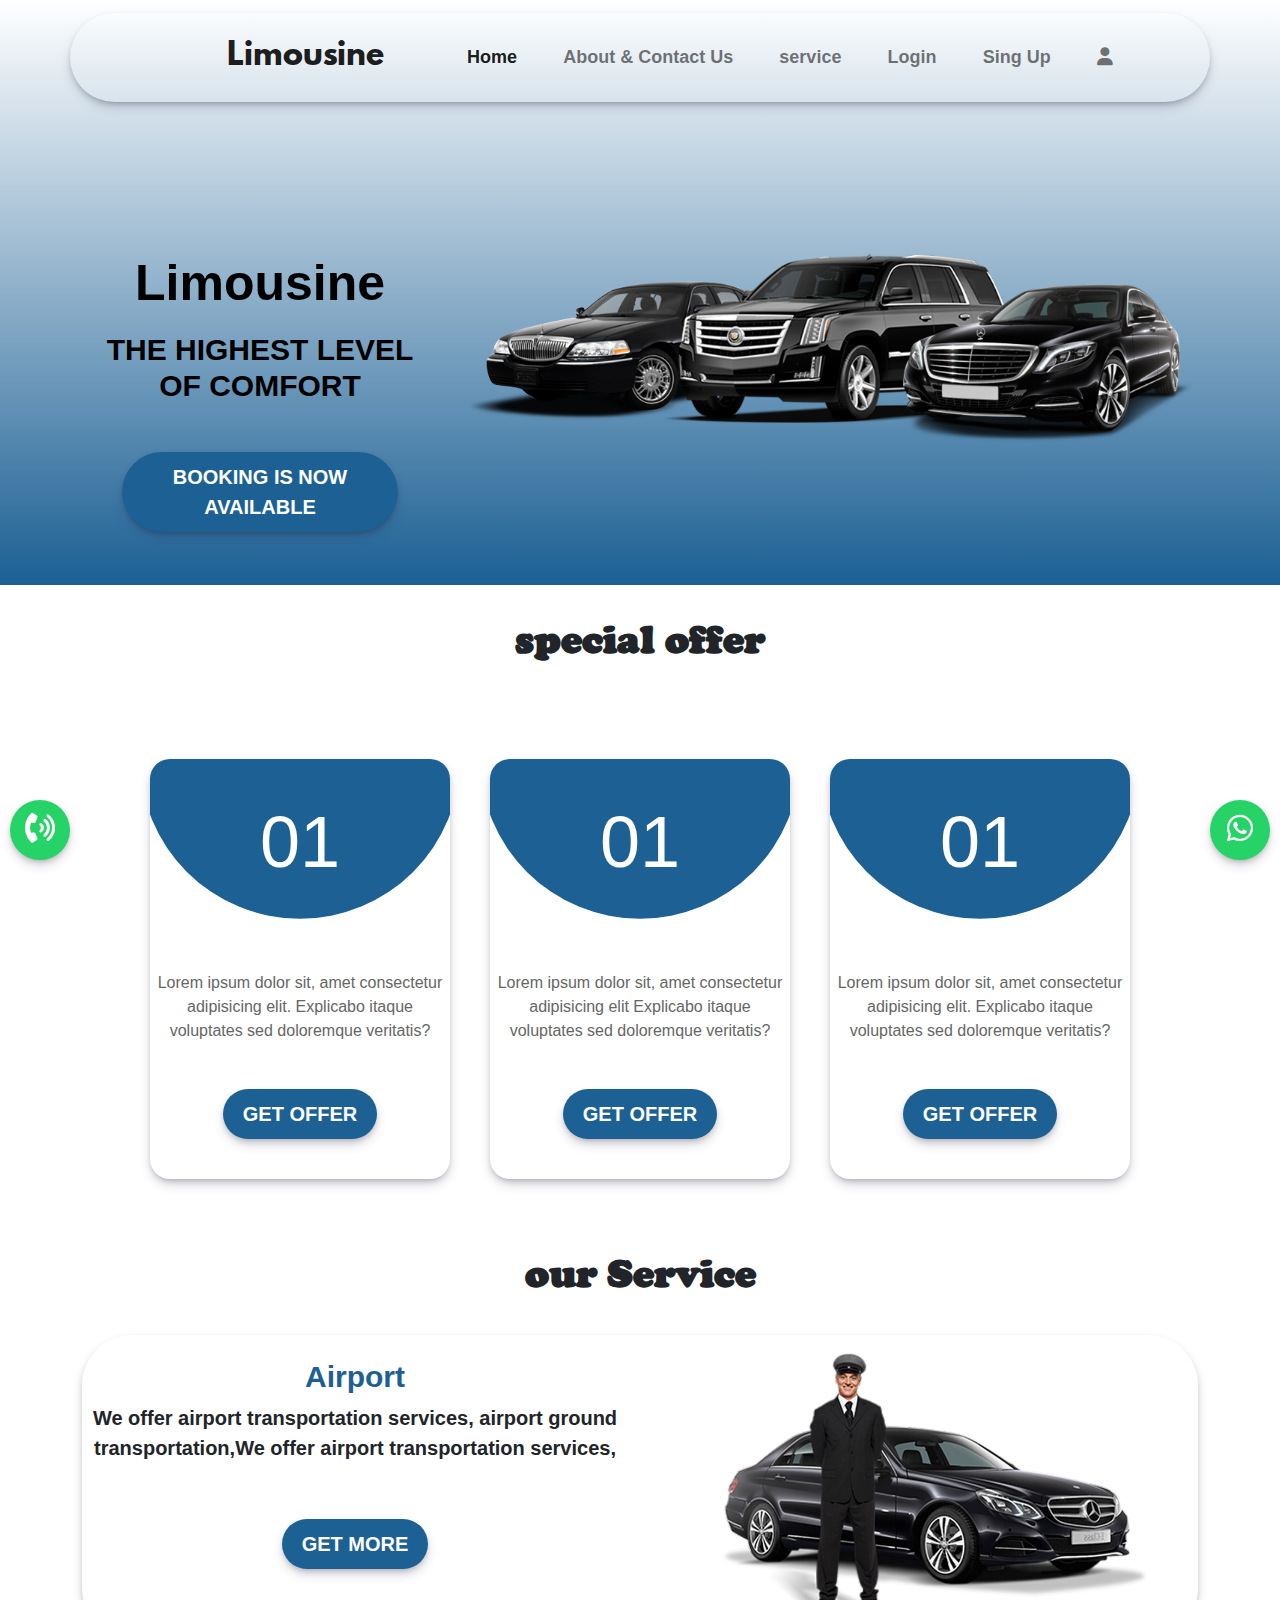
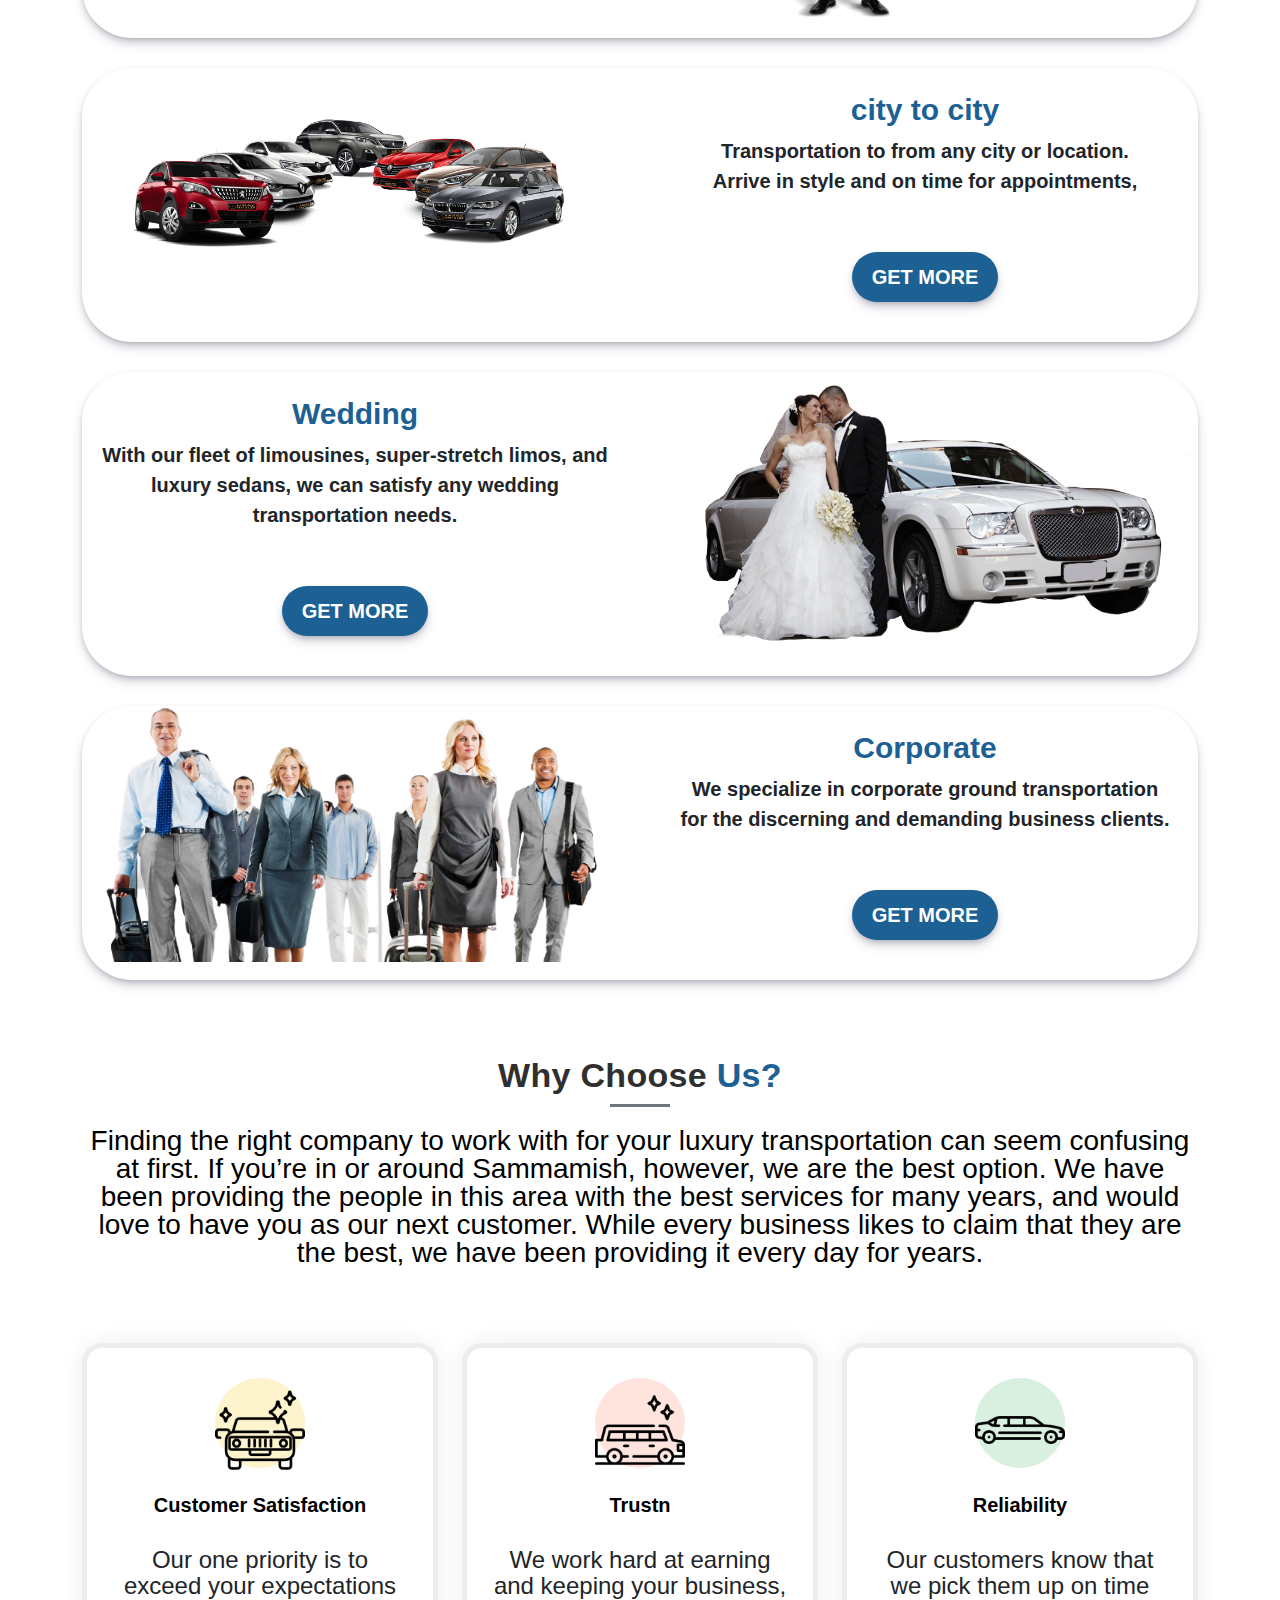
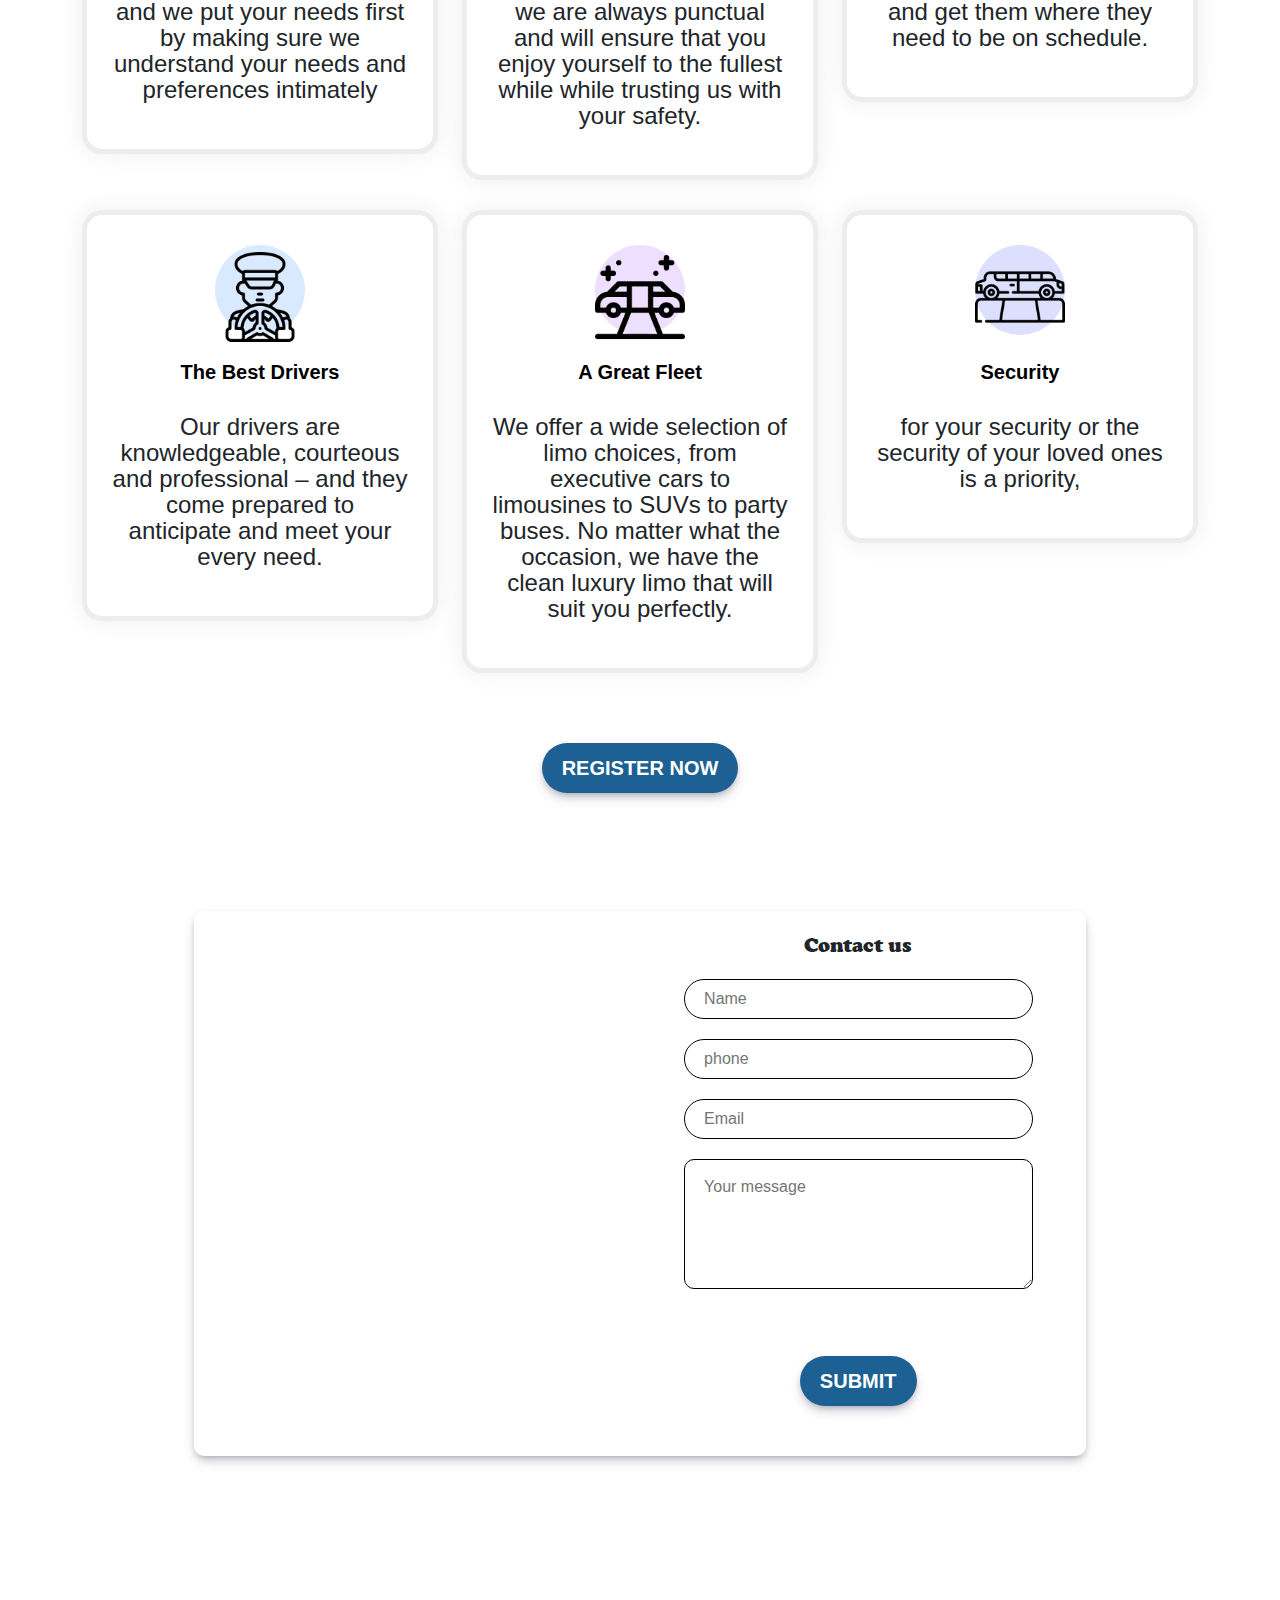
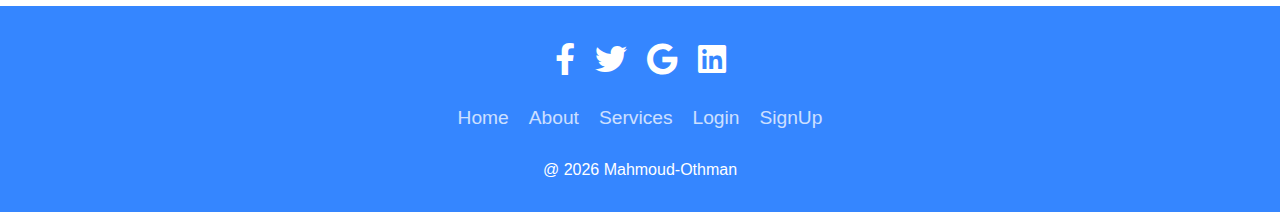
<file: index.html>
<!DOCTYPE html>
<html lang="en">

<head>
  <meta charset="UTF-8">
  <meta http-equiv="X-UA-Compatible" content="IE=edge">
  <meta name="viewport" content="width=device-width, initial-scale=1.0">
  <link rel="stylesheet" href="css/bootstrap.css">
  <link rel="stylesheet" href="css/all.css">
  <link rel="stylesheet" href="css/style.css">
  <title>Limousine</title>
</head>

<body>
  <!--start header-->

  <header>
    <div class="header container-fluid">
      <!-- start nav -->
      <nav class="navbar navbar-expand-lg navbar-light bg-light container">
          <a class="navbar-brand log" href="index.html">Limousine</a>
          <button class="navbar-toggler" type="button" data-bs-toggle="collapse" data-bs-target="#mob-navbar" aria-label="Toggle">
            <span class="navbar-toggler-icon"></span>
          </button>
          <div class="collapse navbar-collapse" id="mob-navbar">
            <ul class="navbar-nav mb-2 mb-lg-0 mx-auto">
              <li class="nav-item">
                <a class="nav-link active" aria-current="page" href="index.html">Home</a>
              </li>
              <li class="nav-item">
                <a class="nav-link" href="About.html">About & Contact Us</a>
              </li>
         
              <li class="nav-item">
                <a class="nav-link" href="Services.html">service</a>
              </li>
                  <li class="nav-item">
                      <a class="nav-link" href="login.html">Login</a>
                  </li>

                <li class="nav-item">
                    <a class="nav-link" href="signUp.html">Sing Up</a>
                </li>
                  <li class="nav-item">
                <a class="nav-link"  href="#"><i class="fa-solid fa-user"></i></a>
                 
              </li>
            </ul>
            <!-- Icon dropdown -->

      </nav>


    <div class="spaesHundred">

    </div>

      <!-- end nav -->
      <!--start part2  -->

      <div class="container">
        <div class="card">
          <div class="row">
           <div class="col-lg-4 col-md-12">
        <h1  class="part2Headerp">
         <span>Limousine</span>
       </h1>
     <h2 class="part2Headerp2">
     THE HIGHEST LEVEL OF COMFORT
     </h2>
   <button class="button button-wiggle">
   <a href="Services.html">Booking is now available</a> 
  </button>
           </div>
           <div class="col-lg-8 col-md-12 col-sm-12 col-xs-12 headerimag">
               <img src="images/fleet-vehicles.png" alt="car">
           </div>
          </div>
        </div>
      </div>

      <!-- end part2 -->
    </div>
    </div>
    </div>

    </div>
    <!-- call whatspp button -->

<span class="iconPhone"><a href="tel:00201115852009"><i class="fas fa-phone-volume"></i></a></span>
     <!--end call  -->
     <!-- whatspp -->
<a href="https://api.whatsapp.com/send?phone=00201115852009&text=
Hola%21%20Quisiera%20m%C3%A1s%20informaci%C3%B3n%20sobre%20Varela%202." class="float" target="_blank">
        <i class="fa-brands fa-whatsapp"></i>
      </a>
    <!-- end call whatspp button -->
  </header>
  <!-- end haeder -->
  <div class="spaes">

  </div>
  <!-- start main -->
  <main>
     <div class="text-center titleCardMianOne ">
        <h1>special offer</h1>
      </div>
      <br/>
      <br/>
    <!-- start card2 -->
    <div class="container circleCardTwoMain">
      <div class="card">
        <div class="circle">
          <h2>01</h2>
        </div>
        <div class="content">
          <p> Lorem ipsum dolor sit,  amet consectetur adipisicing elit.
            Explicabo itaque voluptates sed doloremque veritatis?</p>
              <button class="button button-wiggle"><a href="Services.html">Get Offer</a></button>
        </div>
      </div>
         <div class="card">
        <div class="circle">
          <h2>01</h2>
        </div>
        <div class="content">
          <p> Lorem ipsum dolor sit, amet consectetur adipisicing elit 
            Explicabo itaque voluptates sed doloremque veritatis?</p>
              <button class="button button-wiggle"><a href="Services.html">Get Offer</a></button>
        </div>
         </div>
         <div class="card">
        <div class="circle">
          <h2>01</h2>
        </div>
        <div class="content">
          <p> Lorem ipsum dolor sit, amet consectetur adipisicing elit.
            Explicabo itaque voluptates sed doloremque veritatis?</p>
              <button class="button button-wiggle"> <a href="Services.html">Get Offer</a></button>
        </div>
      </div>
    </div>
    <!-- end card2 -->
    <div class="spaes">

    </div>

    <!-- start card3 -->
      <div class="text-center titleCardMianOne ">
        <h1>our Service </h1>
      </div>
      <div class="spaes">

    </div>
    <div class="container cardThereMain">
      <div class="card cardThereMainAirport">
        <div class="row">
         <div class="col-lg-6 col-md-12 col-sm-12">
           <br>
           <h2>Airport</h2>
           <p>We offer airport transportation services,
            airport ground transportation,We offer airport transportation 
            services,</p>
              <button class="button button-wiggle">
                <a href="Services.html">Get more</a>

 </button>

         </div>
         <div class="col-lg-6 col-md-12 col-sm-12 col-md-6">
             <img src="images/airportCard.png" alt="car">
         </div>
        </div>
      </div>
    </div>
   

        <div class="spaes">
    </div>

      <div class="container cardThereMain">
        <div class="card cardThereMainCorporate">
          <div class="row">
              <div class="col-lg-6 col-md-12 col-sm-12 col-md-6">
               <img src="images/city-to-city.png" alt="car">
           </div>

           <div class="col-lg-6 col-md-12 col-sm-12">
             <br/>
             <h2>city to city</h2>
             <p>Transportation to from any city or location. <br/>
                Arrive in style and on time for appointments, </p>
   <button class="button button-wiggle">
    <a href="Services.html">Get more</a>
   </button>
           </div>
          </div>
        </div>
      </div>
            <div class="spaes">
    </div>

        <div class="container cardThereMain">
        <div class="card cardThereMainAirport">
          <div class="row">
           <div class="col-lg-6 col-md-12 col-sm-12">
             <br/>
             <h2>Wedding</h2>
             <p>With our fleet of limousines, super-stretch limos, 
               and luxury sedans, 
               we can satisfy any wedding transportation needs.</p>
   <button class="button button-wiggle">
    <a href="Services.html">Get more</a>  
      </button>
           </div>
           <div class="col-lg-6 col-md-12 col-sm-12 col-md-6">
               <img src="images/cardwdding.png" alt="car">
           </div>
          </div>
        </div>
      </div>

        <div class="spaes">

    </div>


      <div class="container cardThereMain">
        <div class="card cardThereMainCorporate">
          <div class="row">
              <div class="col-lg-6 col-md-12 col-sm-12 col-md-6">
               <img src="images/group-transportation.png" alt="car">
           </div>

           <div class="col-lg-6 col-md-12 col-sm-12 col-md-6">
             <br>
             <h2>Corporate</h2>
             <p>We specialize in corporate ground transportation <br/> for
                the discerning and demanding business clients.</p>
   <button class="button button-wiggle">
    <a href="Services.html">Get more</a>
   </button>
           </div>
          </div>
        </div>
      </div>
    <!-- End card3 -->
    <div class="spaes">

    </div>

    <!-- card4 -->
    <div class="cad3">
      <div class="feat bg-gray pt-5 pb-5">
          <div class="container">
            <div class="row">
              <div class="section-head col-sm-12">
                <h4><span>Why Choose</span> Us?</h4>
                <p>Finding the right company to work with for your luxury transportation can seem confusing at first. 
                  If you’re in or around Sammamish, however, 
                  we are the best option. We have been providing the people in this area with the best services for many years, 
                  and would love to have you as our next customer. While every business likes to claim that they are the best, 
                  we have been providing it every day for years.</p>
              </div>
              <div class="col-lg-4 col-sm-6">
                <div class="item"> <span class="icon feature_box_col_one"><img src="images/limousine3.png" alt="limousine"></span>
                  <h6>Customer Satisfaction</h6>
                  <p>Our one priority is to exceed your expectations and we put your needs first by
                     making sure we understand your needs and preferences intimately  </p>
                </div>
              </div>
              <div class="col-lg-4 col-sm-6">
                <div class="item"> <span class="icon feature_box_col_two"><img src="images/limousine2.png" alt="limousine"></span>
                  <h6>Trustn</h6>
                  <p>We work hard at earning and keeping your business, 
                    we are always punctual and will ensure that you enjoy yourself to the fullest while while trusting us with your safety.</p>
                </div>
              </div>
              <div class="col-lg-4 col-sm-6">
                <div class="item"> <span class="icon feature_box_col_three"><img src="images/limousine1.png" alt="limousine"></span>
                  <h6>Reliability</h6>
                  <p>Our customers know that we pick them up on time and get them where they need to be on schedule.</p>
                </div>
              </div>
              <div class="col-lg-4 col-sm-6">
                <div class="item"> <span class="icon feature_box_col_four"><img src="images/driver.png" alt="driver"></span>
                  <h6>The Best Drivers</h6>
                  <p>Our drivers are knowledgeable, courteous and professional – 
                    and they come prepared to anticipate and meet your every need.</p>
                </div>
              </div>
              <div class="col-lg-4 col-sm-6">
                <div class="item"> <span class="icon feature_box_col_five"><img src="images/icon4.png" alt="car"></span>
                  <h6>A Great Fleet</h6>
                  <p>We offer a wide selection of limo choices, from executive cars to limousines to SUVs 
                    to party buses. No matter what the occasion, we have the clean luxury limo that will suit you perfectly.</p>
                </div>
              </div>
              <div class="col-lg-4 col-sm-6">
                <div class="item"> <span class="icon feature_box_col_six"><img src="images/icon5.png" alt="car"></span>
                  <h6>Security</h6>
                  <p>for your security or the security of your loved ones is a priority, 
                   </p>
                </div>
              </div>
            </div>
          </div>
          <button class="button-wiggle button">
             <a href="signUp.html">Register Now</a>
          </button>
        </div>
      </div>
    <!-- End card4 -->

    <div class="spaes">

    </div>
    <!-- card5 -->
    <div class="cardFvieMapAndForm container">
   <div class="contact-in">
   <div class=" contact-map" >
    <iframe class="map" src="https://www.google.com/maps/embed?pb=!1m18!1m12!1m3!1d3412.362814539484!2d29.92918980951912!3d31.
    21067616813564!2m3!1f0!2f0!3f0!3m2!1i1024!2i768!4f13.1!3m3!1m2!1s0x14f5c486e352611b%3A0x8eef4dc3182fd2c0!2s33%20El-
    Andalus%2C%20Al%20Ibrahimeyah%20Qebli%20WA%20Al%20Hadrah%20Bahr
    i%2C%20Bab%20Sharqi%2C%20Alexandria%20Governorate!5e0!3m2!1sen!2seg!4v1646386191565!5m2!1sen!2seg" ></iframe>
   </div>
   <div class="contact-form">
     <h2>Contact us</h2>
     <form>
       <input type="text" placeholder=" Name" class="contact-form-txt" required/>
       <input type="text" placeholder=" phone" class="contact-form-txt" required/>
       <input type="email" placeholder=" Email" class="contact-form-txt" required/>
       <textarea placeholder=" Your message" class="contact-form-txtarea"></textarea>
       <input type="submit" name="submit" class="button-wiggle button">

     </form>
   </div>
  </div>
  </div>
</div>

<!-- end card5 -->

  </main>
  <!-- end main -->
  <div class="spaesHundred">

  </div>

  
  <footer class="footer">
    <div class="waves">
      <div class="wave" id="wave1"></div>
      <div class="wave" id="wave2"></div>
      <div class="wave" id="wave3"></div>
      <div class="wave" id="wave4"></div>
    </div>
    <ul class="social-icon">
      <li class="social-icon__item"><a class="social-icon__link" href="#">
        <i class="fab fa-facebook-f"></i>
        </a></li>
      <li class="social-icon__item"><a class="social-icon__link" href="#">
        <i class="fab fa-twitter"></i>
        </a></li>
      <li class="social-icon__item"><a class="social-icon__link" href="#">
        <i class="fab fa-google"></i>
      </a></li>
      <li class="social-icon__item"><a class="social-icon__link" href="#">
        <i class="fab fa-linkedin"></i>
        </a></li>
    </ul>
    <ul class="menu">
      <li class="menu__item"><a class="menu__link" href="index.html">Home</a></li>
      <li class="menu__item"><a class="menu__link" href="About.html">About</a></li>
      <li class="menu__item"><a class="menu__link" href="Services.html">Services</a></li>
      <li class="menu__item"><a class="menu__link" href="login.html">Login</a></li>
      <li class="menu__item"><a class="menu__link" href="signUp.html">SignUp</a></li>
  
    </ul>
    <p id="copyrights"></p>
  </footer>
  

  <script src="js/bootstrap.js"></script>
  <script src="js/script.js"></script>
</body>

</html>
</file>
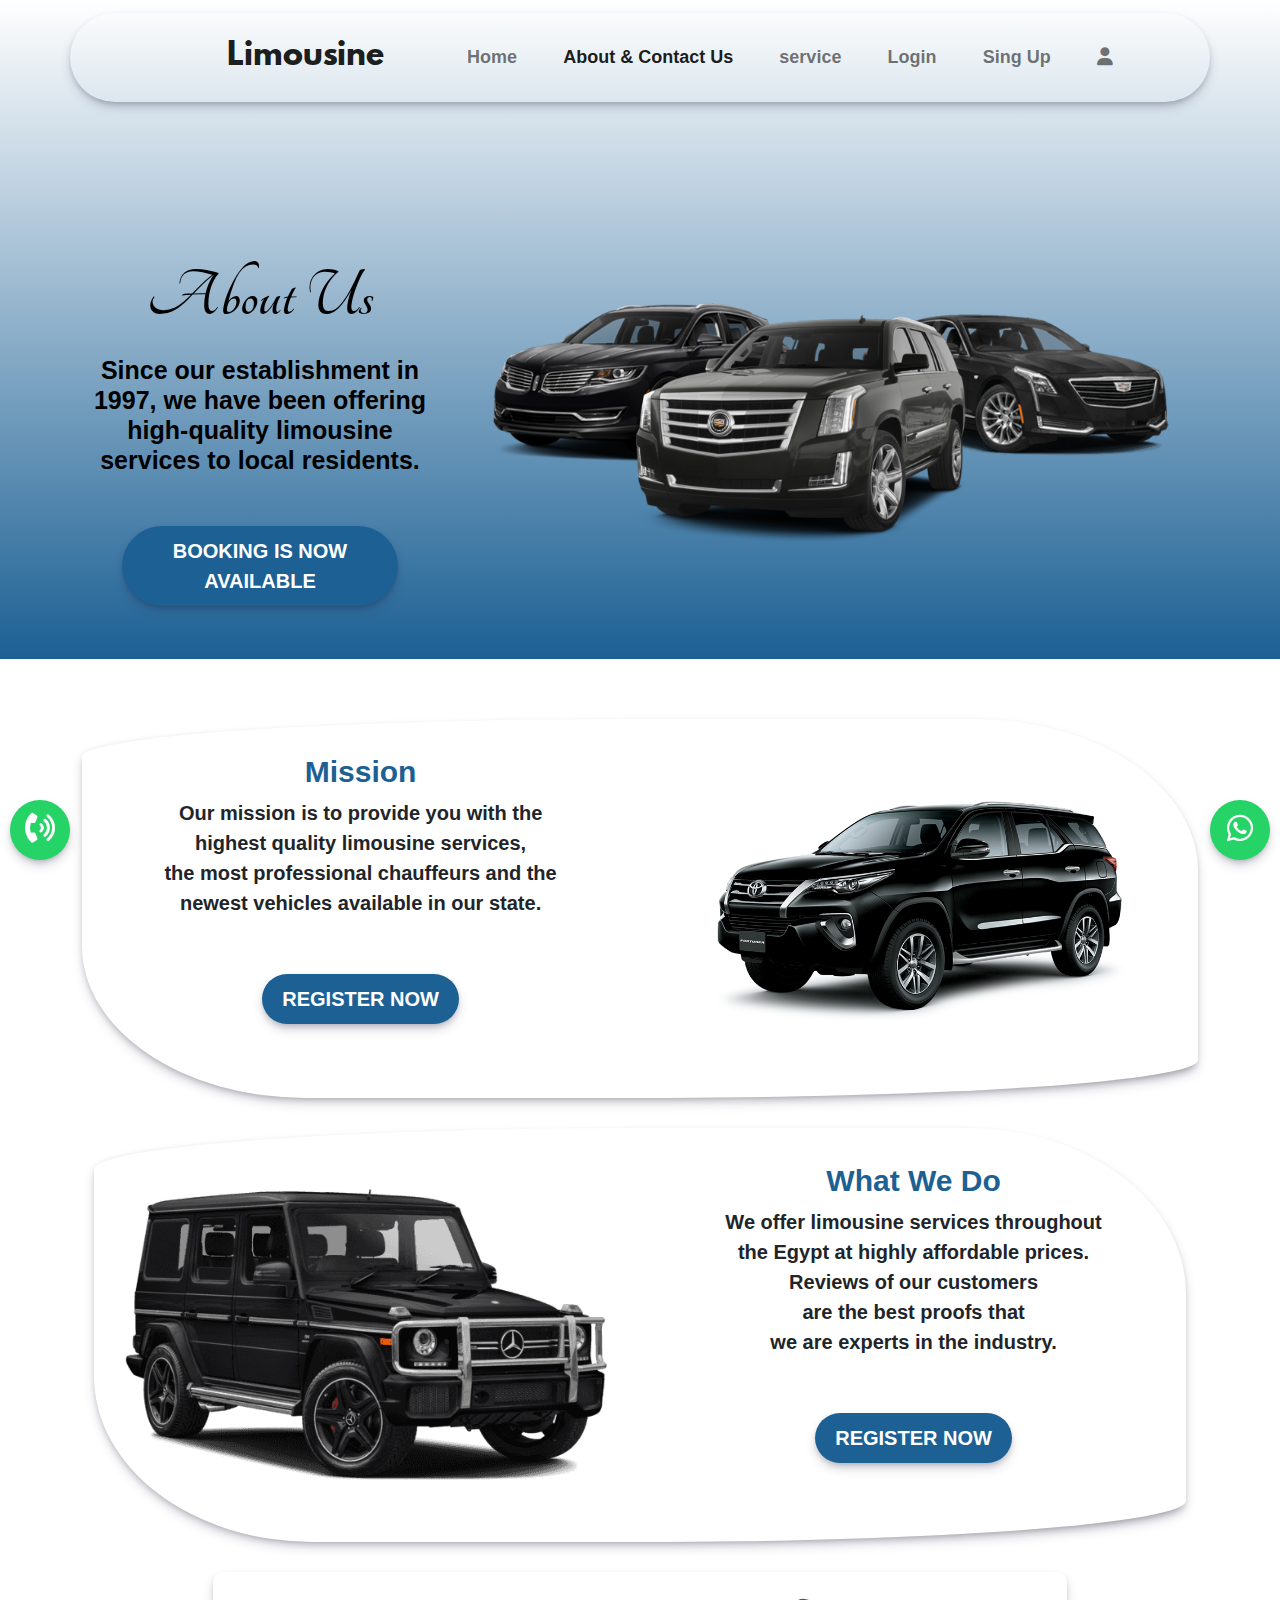
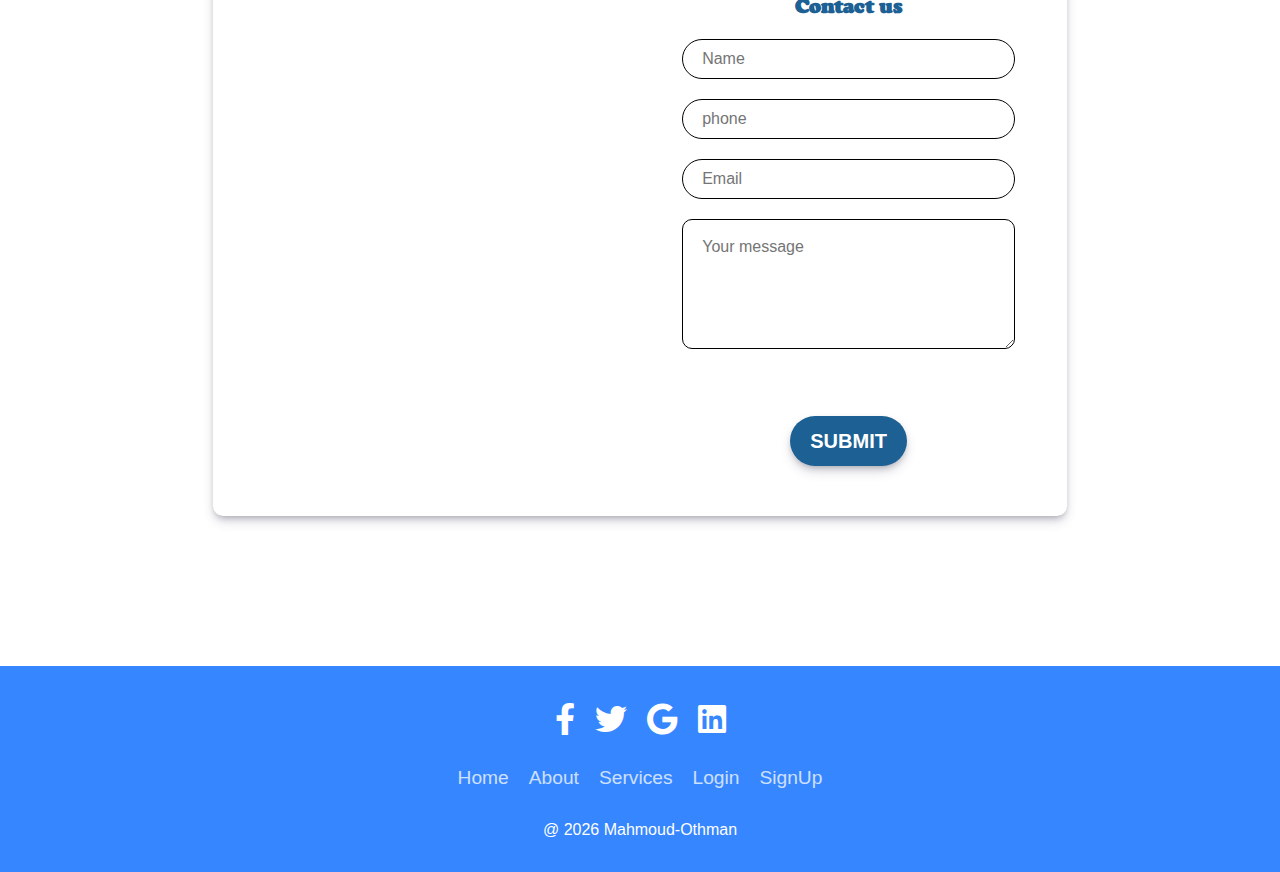
<file: About.html>
<!DOCTYPE html>
<html lang="en">
<head>
    <meta charset="UTF-8">
    <meta http-equiv="X-UA-Compatible" content="IE=edge">
    <meta name="viewport" content="width=device-width, initial-scale=1.0">
    <link rel="stylesheet" href="css/bootstrap.css">
    <link rel="stylesheet" href="css/all.css">
    <link rel="stylesheet" href="css/style.css">
    <title>limousine</title>
</head>
<body>
    <header>
      <header>
        <div class="header container-fluid">
          <!-- start nav -->
          <nav class="navbar navbar-expand-lg navbar-light bg-light container">
            <a class="navbar-brand log" href="index.html">Limousine</a>
              <button class="navbar-toggler" type="button" data-bs-toggle="collapse" data-bs-target="#mob-navbar" aria-label="Toggle">
                <span class="navbar-toggler-icon"></span>
              </button>
              <div class="collapse navbar-collapse" id="mob-navbar">
                <ul class="navbar-nav mb-2 mb-lg-0 mx-auto">
                  <li class="nav-item">
                    <a class="nav-link " aria-current="page" href="index.html">Home</a>
                  </li>
                  <li class="nav-item">
                    <a class="nav-link active" href="About.html">About & Contact Us</a>
                  </li>
                  <li class="nav-item">
                    <a class="nav-link" href="Services.html">service</a>
                  </li>
                  <li class="nav-item">
                    <a class="nav-link" href="login.html">Login</a>
                  </li>

                </li>

                <li class="nav-item">
                  <a class="nav-link" href="signUp.html">Sing Up</a>
                </li>
    
                      <li class="nav-item">
                    <a class="nav-link"  href="#"><i class="fa-solid fa-user"></i></a>
                     
                  </li>
                </ul>
                <!-- Icon dropdown -->
    
          </nav>
    
    
        <div class="spaesHundred">
    
        </div>
    
          <!-- end nav -->
          <!--start part2  -->
    
          <div class="container">
            <div class="card part2Headerp2about">
              <div class="row">
               <div class="col-lg-4 col-md-12">
            <h1>
           About Us
           </h1>
         <h2 >
             Since our establishment in 1997, we have
             been offering high-quality limousine
             services to local residents.
         </h2>
       <button class="button button-wiggle">
       <Booking href="Services.html">Booking is now available</a> 
      </button>
               </div>
               <div class="col-lg-8 col-md-12 col-sm-12 col-xs-12">
                <img src="images/car-service-Orlando.png" alt="car">
               </div>
              </div>
            </div>
          </div>
    
          <!-- end part2 -->
        </div>
        </div>
        </div>
    
        </div>
        <!-- call whatspp button -->
    
    <span class="iconPhone"><a href="tel:00201115852009"><i class="fas fa-phone-volume"></i></a></span>
         <!--end call  -->
         <!-- whatspp -->
    <a href="https://api.whatsapp.com/send?phone=00201115852009&text=Hola%21%20Quisiera%20m%C3%A1s%20informaci%C3%B3n%20sobre%20Varela%202." class="float" target="_blank">
            <i class="fa-brands fa-whatsapp"></i>
          </a>
        <!-- end call whatspp button -->
      </header>
    </header>
<!-- end header -->
<div class="spaes">
  
</div>

<!-- start main -->
<main>
  <!-- start card1 -->
  <!-- end card1 -->
   <div class="spaes">
  
   </div>
  <!-- start card2 -->
  <div class="container cardThereMain ">
    <div class="card cardOneMainAbout">
      <div class="row">
       <div class="col-lg-6 col-md-12 col-sm-12">
         <br>
         <h2>Mission</h2>
        <P>  Our mission is to provide you with the <br/> highest quality limousine services,<br/>
  the  most professional chauffeurs and the <br/> newest vehicles available in our state.</p>
            <button class="button button-wiggle">
           <a href="signUp.html">Register Now</a> 
            </button>

       </div>
       <div class="col-lg-6 col-md-12 col-sm-12 col-md-6">
           <img src="images/cardOneAbout.png" alt="car">
       </div>
      </div>
  </div>
  <!-- end card2 -->
  <div class="spaes">
  
</div>
  <!-- start card3 -->
  <div class="container cardThereMain ">
    <div class="card cardOneMainAbout">
      <div class="row">
       
       <div class="col-lg-6 col-md-12 col-sm-12 col-md-6">
           <img src="images/card-what-About.png" alt="car">
       </div>
       <div class="col-lg-6 col-md-12 col-sm-12">
         <br>
         <h2>What We Do</h2>
        <P> We offer limousine services throughout <br/> the 
          Egypt at highly affordable prices. <br/> Reviews of our 
          customers <br/> are the best proofs that <br/>
          we are experts in the industry.</p>
            <button class="button button-wiggle">
              <a href="signUp.html">Register Now</a> 
            </button>
       </div>
     </div>
  </div>

  <div class="spaes">
  
  </div>

   <!-- card4 -->
    <div class="cardFvieMapAndForm container">
   <div class="contact-in">
   <div class=" contact-map" >
    <iframe class="map" src="https://www.google.com/maps/embed?pb=!1m18!1m12!1m3!1d3412.362814539484!2d29.92918980951912!3d31.21067616813564!2m3!1f0!2f0!3f0!3m2!1i1024!2i768!4f13.1!3m3!1m2!1s0x14f5c486e352611b%3A0x8eef4dc3182fd2c0!2s33%20El-Andalus%2C%20Al%20Ibrahimeyah%20Qebli%20WA%20Al%20Hadrah%20Bahri%2C%20Bab%20Sharqi%2C%20Alexandria%20Governorate!5e0!3m2!1sen!2seg!4v1646386191565!5m2!1sen!2seg" ></iframe>
   </div>
   <div class="contact-form">
     <h2>Contact us</h2>
     <form>
       <input type="text" placeholder=" Name" class="contact-form-txt" required/>
       <input type="text" placeholder=" phone" class="contact-form-txt" required/>
       <input type="email" placeholder=" Email" class="contact-form-txt" required/>
       <textarea placeholder=" Your message" class="contact-form-txtarea"></textarea>
       <input type="submit" name="submit" class="button-wiggle button">

     </form>
   </div>
  </div>
  </div>
</div>

<!-- end card4 -->

  <!-- End card3 -->
  </main>
  <!-- end main -->
  <div class="spaesHundred">
  
  </div>

    
  <footer class="footer">
    <div class="waves">
      <div class="wave" id="wave1"></div>
      <div class="wave" id="wave2"></div>
      <div class="wave" id="wave3"></div>
      <div class="wave" id="wave4"></div>
    </div>
    <ul class="social-icon">
      <li class="social-icon__item"><a class="social-icon__link" href="#">
        <i class="fab fa-facebook-f"></i>
        </a></li>
      <li class="social-icon__item"><a class="social-icon__link" href="#">
        <i class="fab fa-twitter"></i>
        </a></li>
      <li class="social-icon__item"><a class="social-icon__link" href="#">
        <i class="fab fa-google"></i>
      </a></li>
      <li class="social-icon__item"><a class="social-icon__link" href="#">
        <i class="fab fa-linkedin"></i>
        </a></li>
    </ul>
    <ul class="menu">
      <li class="menu__item"><a class="menu__link" href="index.html">Home</a></li>
      <li class="menu__item"><a class="menu__link" href="About.html">About</a></li>
      <li class="menu__item"><a class="menu__link" href="Services.html">Services</a></li>
      <li class="menu__item"><a class="menu__link" href="login.html">Login</a></li>
      <li class="menu__item"><a class="menu__link" href="signUp.html">SignUp</a></li>
  
    </ul>
    <p id="copyrights"></p>
  </footer>
  





<script src="js/bootstrap.js"></script>
<script src="js/script.js"></script>
</body>
</html>
</file>
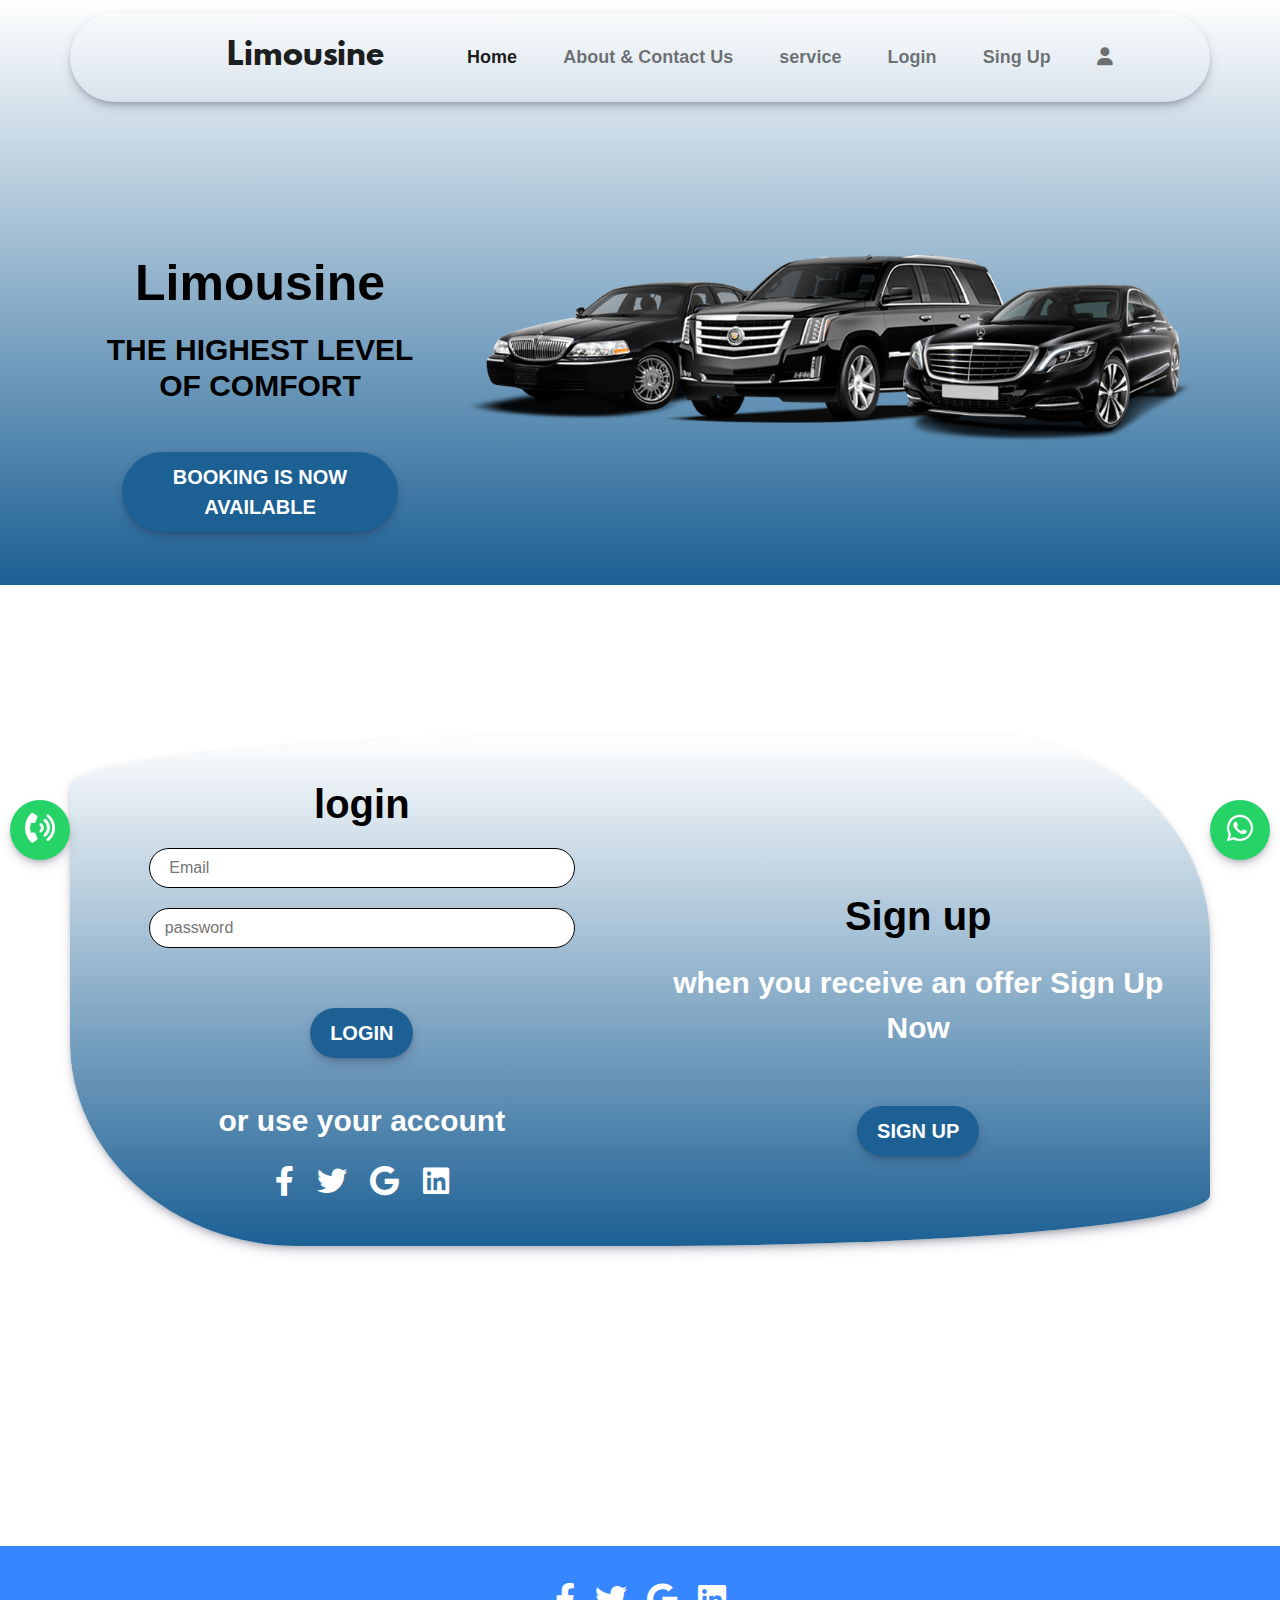
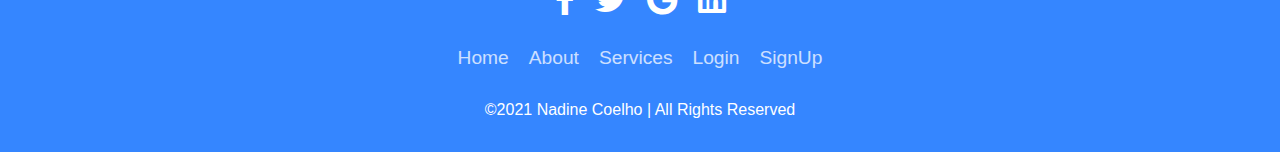
<file: login.html>
<!DOCTYPE html>
<html lang="en">
<head>
    <meta charset="UTF-8">
    <meta http-equiv="X-UA-Compatible" content="IE=edge">
    <meta name="viewport" content="width=device-width, initial-scale=1.0">
  <link rel="stylesheet" href="css/bootstrap.css">
    <link rel="stylesheet" href="css/all.css">
    <link rel="stylesheet" href="css/style.css">
    <title>Limousine</title>
</head>
<body class="loginBody">
  <header>
       <div class="header container-fluid">
      <!-- start nav -->
      <nav class="navbar navbar-expand-lg navbar-light bg-light container">
        <a class="navbar-brand log" href="index.html">Limousine</a>
        <button class="navbar-toggler" type="button" data-bs-toggle="collapse" data-bs-target="#mob-navbar" aria-label="Toggle">
            <span class="navbar-toggler-icon"></span>
          </button>
          <div class="collapse navbar-collapse" id="mob-navbar">
            <ul class="navbar-nav mb-2 mb-lg-0 mx-auto">
              <li class="nav-item">
                <a class="nav-link active" aria-current="page" href="index.html">Home</a>
              </li>
              <li class="nav-item">
                <a class="nav-link" href="About.html">About & Contact Us</a>
                <li class="nav-item">
                  <a class="nav-link" href="Services.html">service</a>
                </li>
                  <li class="nav-item">
                  <a class="nav-link" href="login.html">Login</a>
                </li>
  
               <li class="nav-item">
                  <a class="nav-link" href="signUp.html">Sing Up</a>
              </li>
                  <li class="nav-item">
                <a class="nav-link"  href="#"><i class="fa-solid fa-user"></i></a>
                 
              </li>
            </ul>
            <!-- Icon dropdown -->

      </nav>
       
      <div class="spaesHundred">

      </div>

       <div class="container">
        <div class="card">
          <div class="row">
           <div class="col-lg-4 col-md-12">
        <h1  class="part2Headerp">
         <span>Limousine</span>
       </h1>
     <h2 class="part2Headerp2">
     THE HIGHEST LEVEL OF COMFORT
     </h2>
   <button class="button button-wiggle">
    <Booking href="Services.html">Booking is now available</a> 
  </button>
           </div>
           <div class="col-lg-8 col-md-12 col-sm-12 col-xs-12 headerimag">
               <img src="images/fleet-vehicles.png" alt="car">
           </div>
          </div>
        </div>
      </div>
    </div>
  </header>

    <!-- call whatspp button -->

<span class="iconPhone"><a href="tel:00201115852009"><i class="fas fa-phone-volume"></i></a></span>
     <!--end call  -->
     <!-- whatspp -->
<a href="https://api.whatsapp.com/send?phone=00201115852009&text=
Hola%21%20Quisiera%20m%C3%A1s%20informaci%C3%B3n%20sobre%20Varela%202." class="float" target="_blank">
        <i class="fa-brands fa-whatsapp"></i>
      </a>
    <!-- end call whatspp button -->

  <div class="spaesHundred">

  </div>


<main>
  <div class="container signUp-signIn">
    <div class="row">
      <div class="col-lg-6 col-md-12 col-sm-12 col-xs-12 ">
        <h2>login</h2>
        <form>
          <input type="email" placeholder=" Email" class="contact-form-txt" required/>
          <input type="password" placeholder="password" class="contact-form-txt" required/>
          <input type="submit" name="signUp" value="login" class="button-wiggle button">
        </form>
        <div class="prgLogin">
          <p>
            or use your account 
          </p>
        </div>
        <div class="socialIcon">
            <a href="#!" class="text-reset"><i class="fab fa-facebook-f"></i></a>
            <a href="#!" class="text-reset"> <i class="fab fa-twitter"></i></a>
            <a href="#!" class="text-reset"><i class="fab fa-google"></i></a>
            <a href="#!" class="text-reset"> <i class="fab fa-linkedin"></i></a>
          </p>
        </div>
      </div>
    <div class="col-lg-6 col-md-12 col-sm-12 col-xs-12 signUp-signIn-prg">
      <h2>
        Sign up
      </h2>
      <P>
        when you receive an offer Sign Up Now
      </P>
      <button class="button-wiggle button" ><a href="signUp.html">Sign Up</a></button>
    </div>

  
   </div>
   </div>
 </div>
</main>
 
<div class="spaesHundred">

</div>
<div class="spaesHundred">

</div>


<footer class="footer">
  <div class="waves">
    <div class="wave" id="wave1"></div>
    <div class="wave" id="wave2"></div>
    <div class="wave" id="wave3"></div>
    <div class="wave" id="wave4"></div>
  </div>
  <ul class="social-icon">
    <li class="social-icon__item"><a class="social-icon__link" href="#">
      <i class="fab fa-facebook-f"></i>
      </a></li>
    <li class="social-icon__item"><a class="social-icon__link" href="#">
      <i class="fab fa-twitter"></i>
      </a></li>
    <li class="social-icon__item"><a class="social-icon__link" href="#">
      <i class="fab fa-google"></i>
    </a></li>
    <li class="social-icon__item"><a class="social-icon__link" href="#">
      <i class="fab fa-linkedin"></i>
      </a></li>
  </ul>
  <ul class="menu">
    <li class="menu__item"><a class="menu__link" href="index.html">Home</a></li>
    <li class="menu__item"><a class="menu__link" href="About.html">About</a></li>
    <li class="menu__item"><a class="menu__link" href="Services.html">Services</a></li>
    <li class="menu__item"><a class="menu__link" href="login.html">Login</a></li>
    <li class="menu__item"><a class="menu__link" href="signUp.html">SignUp</a></li>

  </ul>
  <p>&copy;2021 Nadine Coelho | All Rights Reserved</p>
</footer>



<script src="js/bootstrap.js"></script>
<script src="js/script.js"></script>
</body>
</html>
</file>
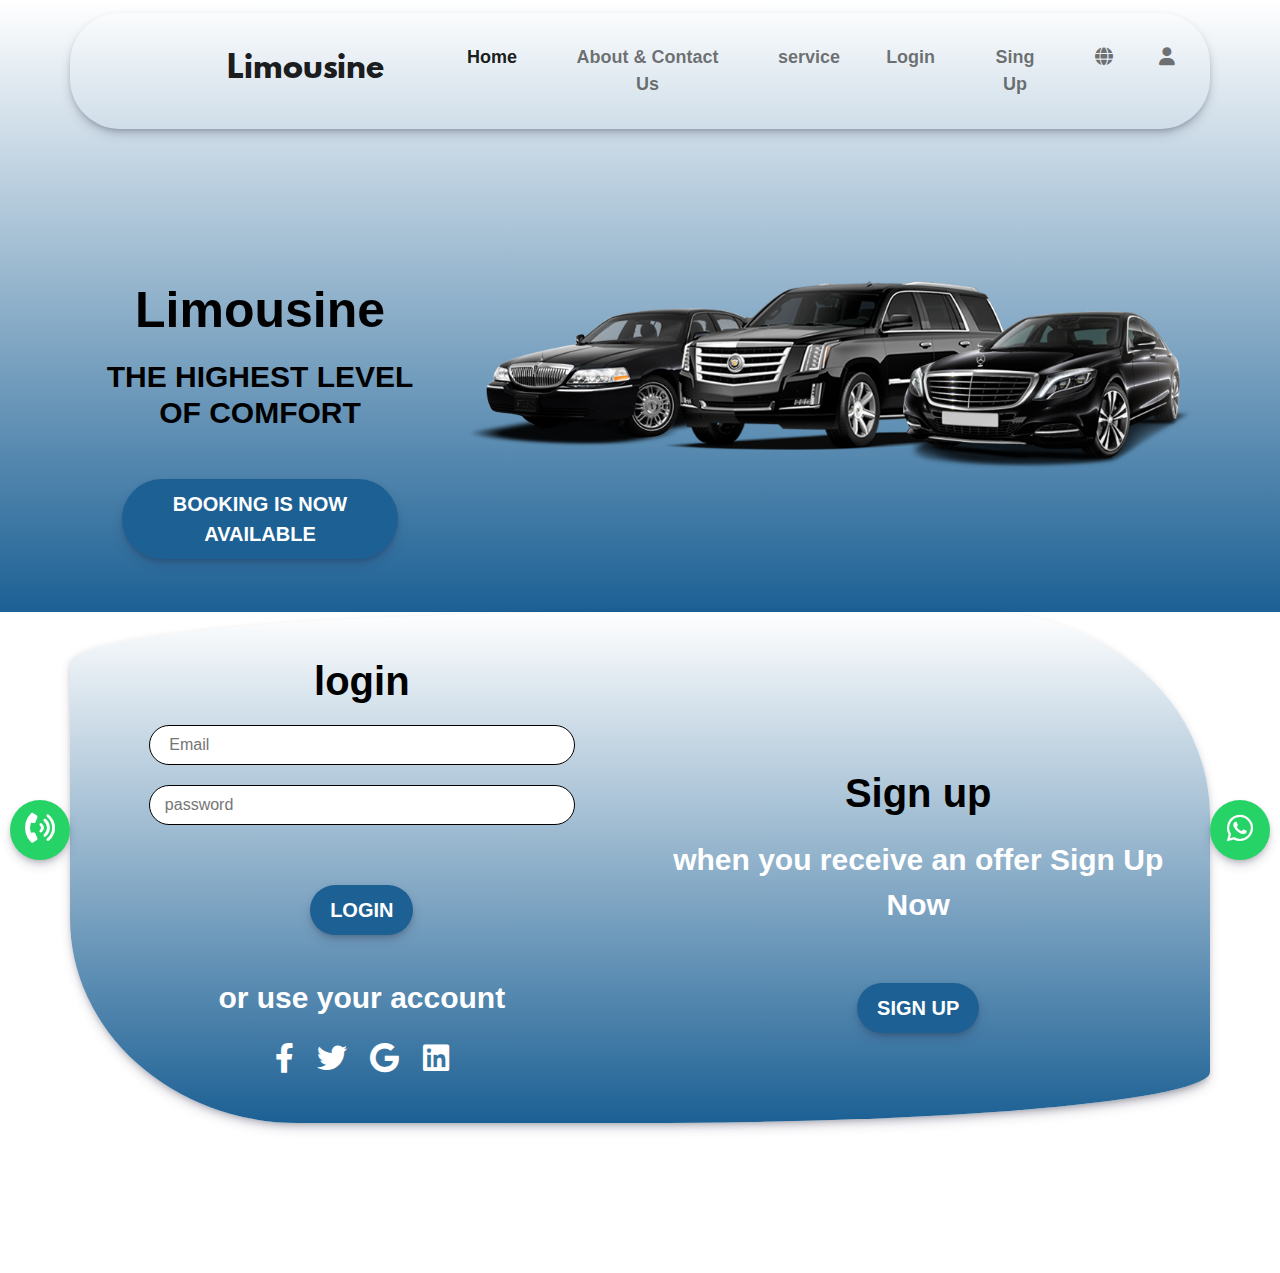
<file: login2.html>
<!DOCTYPE html>
<html lang="en">
<head>
    <meta charset="UTF-8">
    <meta http-equiv="X-UA-Compatible" content="IE=edge">
    <meta name="viewport" content="width=device-width, initial-scale=1.0">
  <link rel="stylesheet" href="css/bootstrap.css">
    <link rel="stylesheet" href="css/all.css">
    <link rel="stylesheet" href="css/style.css">
    <title>Limousine</title>
</head>
<body class="loginBody">
  <header>
       <div class="header container-fluid">
      <!-- start nav -->
      <nav class="navbar navbar-expand-lg navbar-light bg-light container">
        <a class="navbar-brand log" href="index.html">Limousine</a>
        <button class="navbar-toggler" type="button" data-bs-toggle="collapse" data-bs-target="#mob-navbar" aria-label="Toggle">
            <span class="navbar-toggler-icon"></span>
          </button>
          <div class="collapse navbar-collapse" id="mob-navbar">
            <ul class="navbar-nav mb-2 mb-lg-0 mx-auto">
              <li class="nav-item">
                <a class="nav-link active" aria-current="page" href="index.html">Home</a>
              </li>
              <li class="nav-item">
                <a class="nav-link" href="About.html">About & Contact Us</a>
                <li class="nav-item">
                  <a class="nav-link" href="Services.html">service</a>
                </li>
                  <li class="nav-item">
                  <a class="nav-link" href="login.html">Login</a>
                </li>
  
               <li class="nav-item">
                  <a class="nav-link" href="signUp.html">Sing Up</a>
              </li>

                  <li class="nav-item">
                <a class="nav-link avatar" data-tooltip="اللغة العربية" href="#"><i class="fa-solid fa-globe"></i></a>
                 
              </li>
                  <li class="nav-item">
                <a class="nav-link"  href="#"><i class="fa-solid fa-user"></i></a>
                 
              </li>
            </ul>
            <!-- Icon dropdown -->

      </nav>
       
      <div class="spaesHundred">

      </div>

       <div class="container">
        <div class="card">
          <div class="row">
           <div class="col-lg-4 col-md-12">
        <h1  class="part2Headerp">
         <span>Limousine</span>
       </h1>
     <h2 class="part2Headerp2">
     THE HIGHEST LEVEL OF COMFORT
     </h2>
   <button class="button button-wiggle">
    Booking is now available
  </button>
           </div>
           <div class="col-lg-8 col-md-12 col-sm-12 col-xs-12 headerimag">
               <img src="images/fleet-vehicles.png" alt="car">
           </div>
          </div>
        </div>
      </div>
    </div>
  </header>
      <!-- call whatspp button -->

<span class="iconPhone"><a href="tel:00201115852009"><i class="fas fa-phone-volume"></i></a></span>
<!--end call  -->
<!-- whatspp -->
<a href="https://api.whatsapp.com/send?phone=00201115852009&text=
Hola%21%20Quisiera%20m%C3%A1s%20informaci%C3%B3n%20sobre%20Varela%202." class="float" target="_blank">
   <i class="fa-brands fa-whatsapp"></i>
 </a>
<!-- end call whatspp button -->

<main>
    <div class="container signUp-signIn">
        <div class="row">
          <div class="col-lg-6 col-md-6 col-sm-12 col-xs-12 ">
            <h2>login</h2>
            <form>
              <input type="email" placeholder=" Email" class="contact-form-txt" required/>
              <input type="password" placeholder="password" class="contact-form-txt" required/>
              <input type="submit" name="signUp" value="login" class="button-wiggle button">
            </form>
            <div class="prgLogin">
              <p>
                or use your account 
              </p>
            </div>
            <div class="socialIcon">
                <a href="#!" class="text-reset"><i class="fab fa-facebook-f"></i></a>
                <a href="#!" class="text-reset"> <i class="fab fa-twitter"></i></a>
                <a href="#!" class="text-reset"><i class="fab fa-google"></i></a>
                <a href="#!" class="text-reset"> <i class="fab fa-linkedin"></i></a>
              </p>
            </div>
          </div>
        <div class="col-lg-6 col-md-6 col-sm-12 col-xs-12 signUp-signIn-prg">
          <h2>
            Sign up
          </h2>
          <P>
            when you receive an offer Sign Up Now
          </P>
          <button class="button-wiggle button" ><a href="">Sign Up</a></button>
        </div>
    
      
       </div>
       </div>
     </div>
</main>

<div class="spaesHundred">

</div>


<script src="js/bootstrap.js"></script>
<script src="js/script.js"></script>
</body>
</html>
</file>
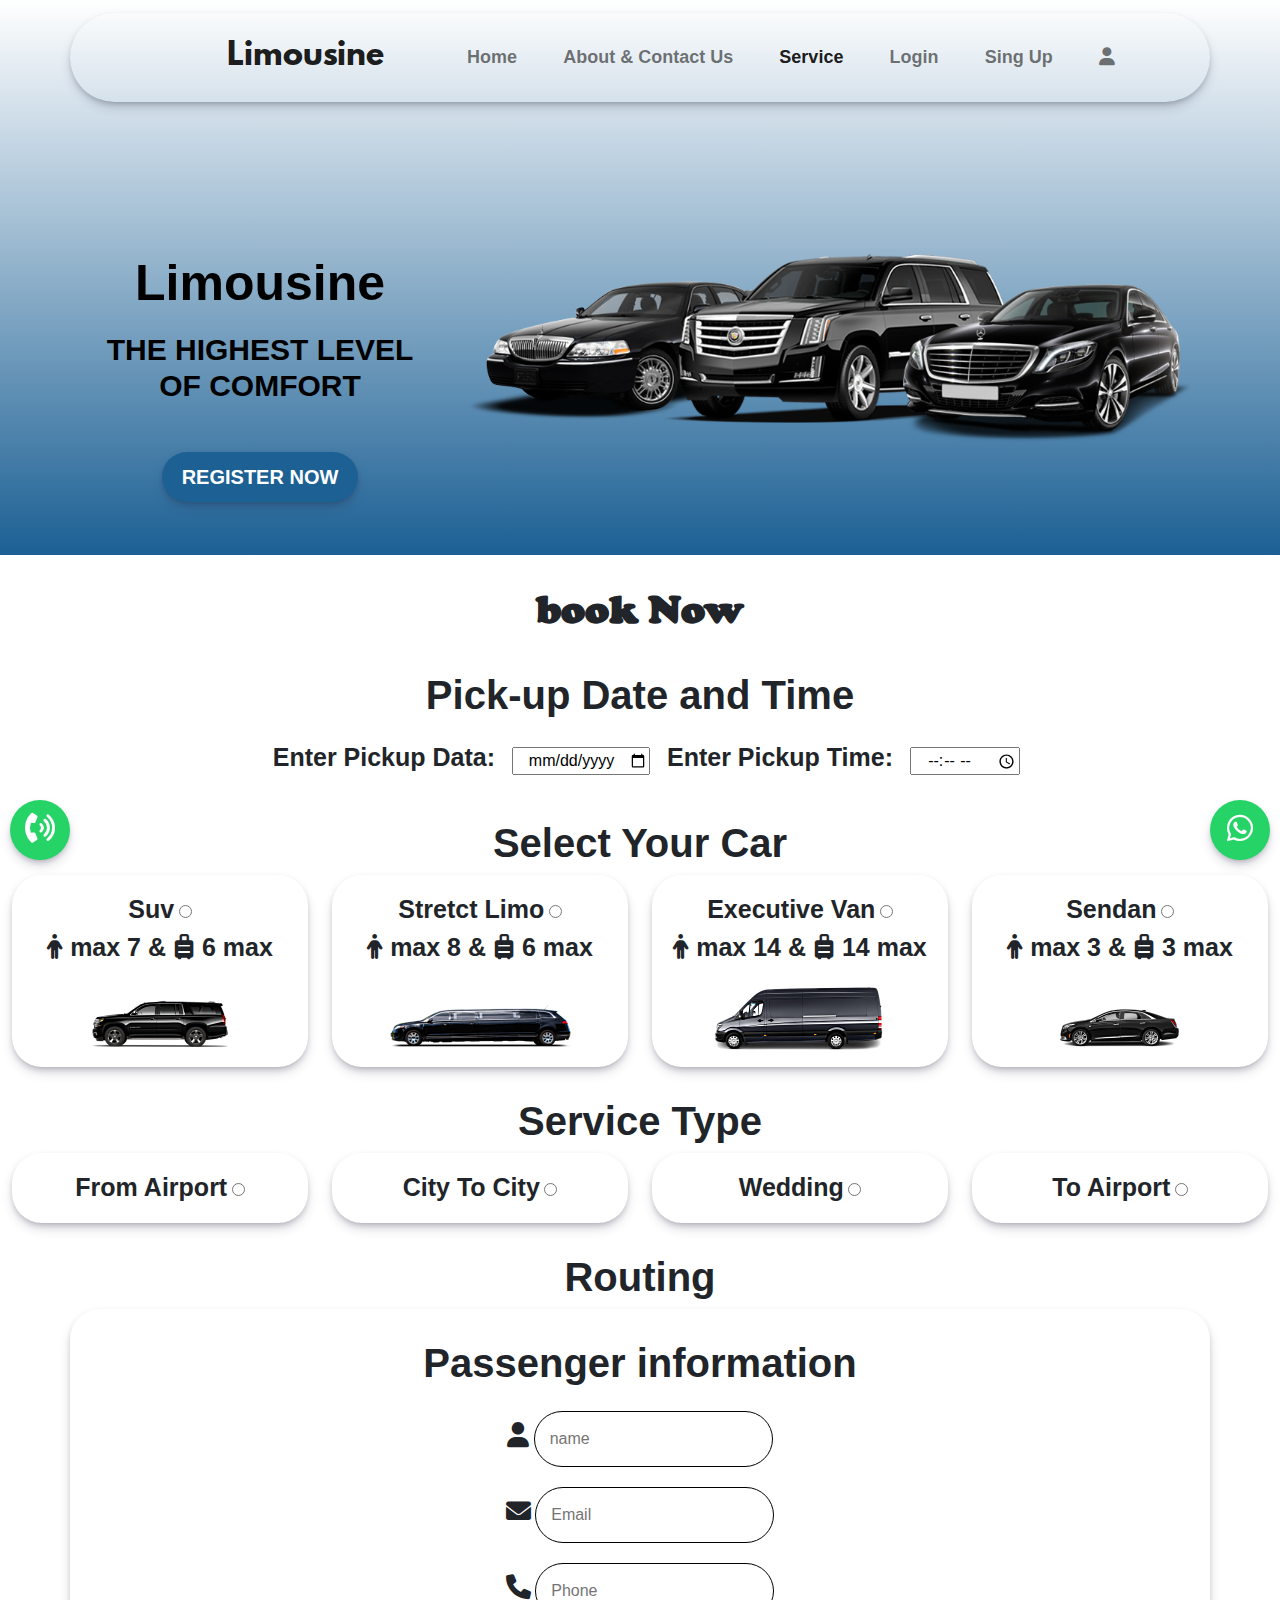
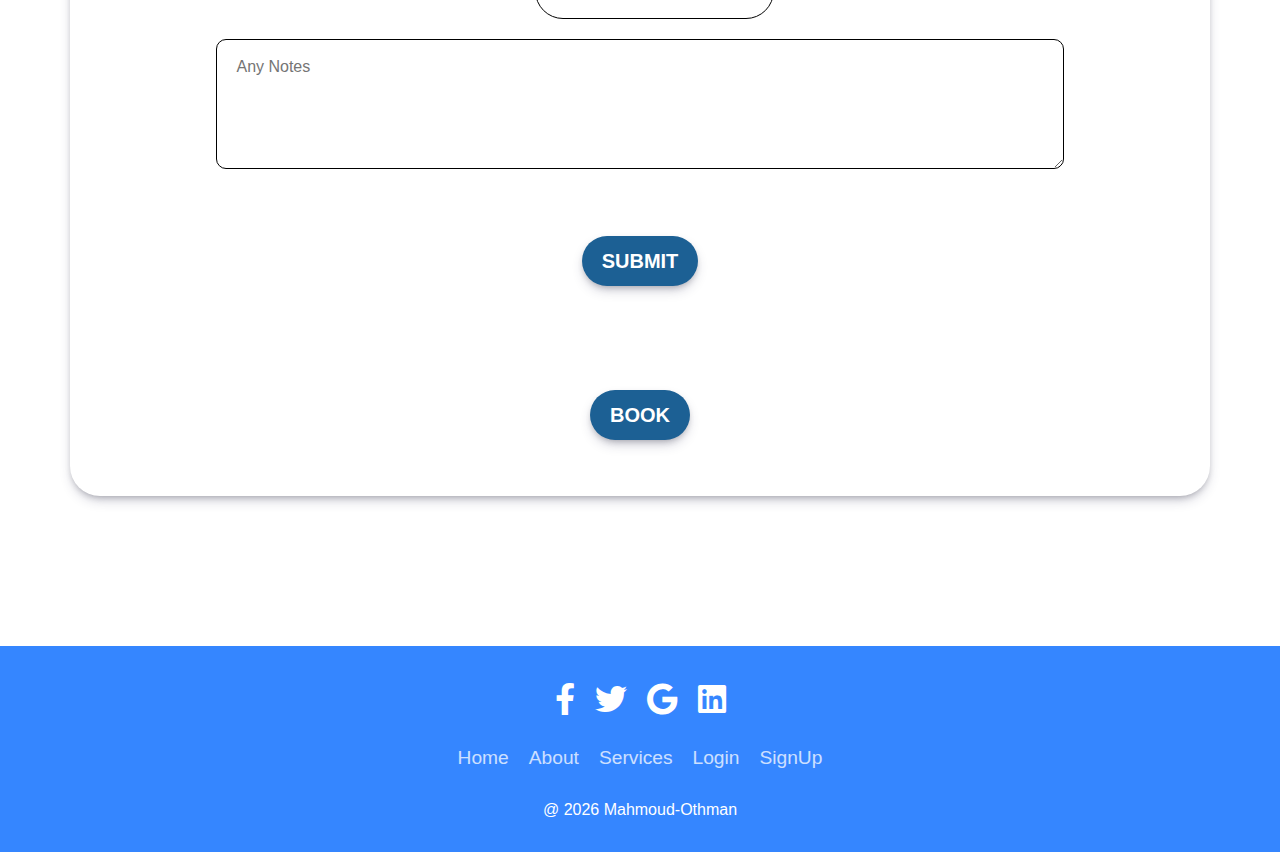
<file: Services.html>
<!DOCTYPE html>
<html lang="en">

<head>
   <meta charset="UTF-8">
   <meta http-equiv="X-UA-Compatible" content="IE=edge">
   <meta name="viewport" content="width=device-width, initial-scale=1.0">
   <link rel="stylesheet" href="css/bootstrap.css">
   <link rel="stylesheet" href="css/all.css">
   <link rel="stylesheet" href="css/style.css">
   <title>Limousine</title>
</head>

<body class="loginBody">
   <header>
      <div class="header container-fluid">
         <!-- start nav -->
         <nav class="navbar navbar-expand-lg navbar-light bg-light container">
            <a class="navbar-brand log" href="index.html">Limousine</a>
            <button class="navbar-toggler" type="button" data-bs-toggle="collapse" data-bs-target="#mob-navbar"
               aria-label="Toggle">
               <span class="navbar-toggler-icon"></span>
            </button>
            <div class="collapse navbar-collapse" id="mob-navbar">
               <ul class="navbar-nav mb-2 mb-lg-0 mx-auto">
                  <li class="nav-item">
                     <a class="nav-link " aria-current="page" href="index.html">Home</a>
                  </li>
                  <li class="nav-item">
                     <a class="nav-link" href="About.html">About & Contact Us</a>
                  </li>
                  <li class="nav-item">
                     <a class="nav-link active" href="Services.html">Service</a>
                  </li>
                  <li class="nav-item">
                     <a class="nav-link" href="login.html">Login</a>
                  </li>

                  <li class="nav-item">
                     <a class="nav-link" href="signUp.html">Sing Up</a>
                  </li>
                  <li class="nav-item">
                     <a class="nav-link" href="#"><i class="fa-solid fa-user"></i></a>

                  </li>
               </ul>
               <!-- Icon dropdown -->

         </nav>

         <div class="spaesHundred">

         </div>

         <div class="container">
            <div class="card">
               <div class="row">
                  <div class="col-lg-4 col-md-12">
                     <h1 class="part2Headerp">
                        <span>Limousine</span>
                     </h1>
                     <h2 class="part2Headerp2">
                        THE HIGHEST LEVEL OF COMFORT
                     </h2>
                     <button class="button button-wiggle">
                       <a href="signUp.html">Register Now</a> 
                     </button>
                  </div>
                  <div class="col-lg-8 col-md-12 col-sm-12 col-xs-12 headerimag">
                     <img src="images/fleet-vehicles.png" alt="car">
                  </div>
               </div>
            </div>
         </div>
      </div>
   </header>
   <!-- call whatspp button -->

   <span class="iconPhone"><a href="tel:00201115852009"><i class="fas fa-phone-volume"></i></a></span>
   <!--end call  -->
   <!-- whatspp -->
   <a href="https://api.whatsapp.com/send?phone=00201115852009&text=
Hola%21%20Quisiera%20m%C3%A1s%20informaci%C3%B3n%20sobre%20Varela%202." class="float" target="_blank">
      <i class="fa-brands fa-whatsapp"></i>
   </a>
   <!-- end call whatspp button -->

   <div class="spaes">

   </div>


   <main>
      <form class="formMainServices">
         <div class="text-center titleCardMianOne ">
            <h1>book Now</h1>
         </div>

         <div class="spaes"></div>
         <h2 class="text-center fontTitle">Pick-up Date and Time</h2>
         <div class="container-fluid pickUpDataTime">
            <div class="row">
               <div class="col-12">
                  <label>
                     Enter Pickup Data:
                  </label>
                  <input type="date" name="begin" id="dataPickup" value="Pickup Data" required />
                  <label>
                     Enter Pickup Time:
                  </label>
                  <input type="time" id="timePickup" value="Pickup Time" required />
               </div>
            </div>

         </div>
         <div class="spaes"></div>
         <h2 class="text-center fontTitle">Select Your Car</h2>
         <div class="selectYourCar container-fluid">
            <div class="row">
               <div class="col-lg-3 col-md-6 col-sm-12 col-xs-12 card">
                  <div class="card-body carSuv carShadow">
                     <label> Suv </label> <input type="radio" name="select car" required />
                     <p><i class="fa-solid fa-person"></i> max 7 & <i class="fa-solid fa-suitcase-rolling"></i> 6 max
                     </p>
                     <img src="images/suv.png" alt="Car">
                  </div>
               </div>
               <div class="col-lg-3 col-md-6 col-sm-12 col-xs-12 card">
                  <div class="card-body carStretct carShadow">
                     <label>Stretct Limo</label> <input type="radio" name="select car" required />
                     <p><i class="fa-solid fa-person"></i> max 8 & <i class="fa-solid fa-suitcase-rolling"></i> 6 max
                     </p>
                     <img src="images/stretch_limo.png" alt="Car">
                  </div>
               </div>
               <div class="col-lg-3 col-md-6 col-sm-12 col-xs-12 card">
                  <div class="card-body carExecutive carShadow">
                     <label> Executive Van </label> <input type="radio" name="select car" required />
                     <p><i class="fa-solid fa-person"></i> max 14 & <i class="fa-solid fa-suitcase-rolling"></i> 14 max
                     </p>
                     <img src="images/slider_content_four_bg.png" alt="Car">
                  </div>
               </div>
               <div class="col-lg-3 col-md-6 col-sm-12 col-xs-12 card">
                  <div class="card-body carSendan carShadow">
                     <label>Sendan </label> <input type="radio" name="select car" required />
                     <p><i class="fa-solid fa-person"></i> max 3 & <i class="fa-solid fa-suitcase-rolling"></i> 3 max
                     </p>
                     <img src="images/mkt.png" alt="Car">
                  </div>
               </div>
            </div>
         </div>

         <div class="spaes"></div>
         <h2 class="text-center fontTitle">Service Type</h2>
         <div class="container-fluid selectYourCar">
            <div class="row">
               <div class="col-lg-3 col-md-6 col-sm-12 col-xs-12 card">
                  <div class="card-body carShadow">
                     <label>From Airport </label> <input type="radio" name="service" id="fromAirportRadio"
                        onclick="ShowServiceType()" required />
                  </div>
               </div>
               <div class="col-lg-3 col-md-6 col-sm-12 col-xs-12 card">
                  <div class="card-body carShadow">
                     <label>City To City</label> <input type="radio" name="service" id="CityToCityRadio"
                        onclick="ShowServiceType()" required />
                  </div>
               </div>
               <div class="col-lg-3 col-md-6 col-sm-12 col-xs-12 card">
                  <div class="card-body carShadow">
                     <label>Wedding</label> <input type="radio" name="service" id="WeddingRadio"
                        onclick="ShowServiceType()" required />
                  </div>
               </div>
               <div class="col-lg-3 col-md-6 col-sm-12 col-xs-12 card">
                  <div class="card-body carShadow">
                     <label>To Airport</label> <input type="radio" id="ToAirportRadio" onclick="ShowServiceType()"
                        name="service" required />
                  </div>
               </div>
            </div>



            <div class="spaes"></div>
            <h2 class="text-center fontTitle">Routing</h2>
            <div class="container selectYourCar carShadow">
               <div class="row">
                  <div class="ToAirport" id="ToAirport">
                     <div class="col-lg-12 col-md-12 col-sm-12 col-xs-12">
                        <div class="card-body">
                           <label>From City:</label> <select id="FromCityInput" class="inputTextServices" required>
                              <option value="Cairo">Cairo</option>
                              <option value="Alexandria">Alexandria</option>
                              <option value="Giza">Giza</option>
                              <option value="Port Said">Port Said</option>
                              <option value="Suez">Suez</option>
                              <option value="Al Mahallah al Kubra">Al Mahallah al Kubra</option>
                              <option value="Luxor">Luxor</option>
                              <option value="Asyut">Asyut</option>
                              <option value="Al Mansurah">Al Mansurah</option>
                              <option value="Tanda">Tanda</option>
                              <option value="Al Fayyum">Al Fayyum</option>
                              <option value="Zagazig">Zagazig</option>
                              <option value="Ismailia">Ismailia</option>
                              <option value="Kafr ad Dawwar">Kafr ad Dawwar</option>
                              <option value="Aswan">Aswan</option>
                              <option value="Qina">Qina</option>
                              <option value="Halwan">Halwan</option>
                              <option value="Damanhur">Damanhur</option>
                              <option value="Al Minya">Al Minya</option>
                              <option value="Idku">Idku</option>
                              <option value="Sohag">Sohag</option>
                              <option value="Bani Suwayf">Bani Suwayf</option>
                              <option value="Shibin al Kawm">Shibin al Kawm</option>
                              <option value="Banha">Banha</option>
                              <option value="Talkha">Talkha</option>
                              <option value="Kafr ash Shaykh">Kafr ash Shaykh</option>
                              <option value="Mallawi">Mallawi</option>
                              <option value="Dikirnis">Dikirnis</option>
                              <option value="Idfu">Idfu</option>
                              <option value="Bilbays">Bilbays</option>
                              <option value="Arish">Arish</option>
                              <option value="Jirja">Jirja</option>
                              <option value="Al Hawamidiyah">Al Hawamidiyah</option>
                              <option value="Bilqas">Bilqas</option>
                              <option value="Disuq">Disuq</option>
                              <option value="Abu Kabir">Abu Kabir</option>
                              <option value="Qalyub">Qalyub</option>
                              <option value="Akhmim">Akhmim</option>
                              <option value="Al Matariyah">Al Matariyah</option>
                              <option value="Hurghada">Hurghada</option>
                              <option value="Zefta">Zefta</option>
                              <option value="Tahta">Tahta</option>
                              <option value="Samalut">Samalut</option>
                              <option value="Bush">Bush</option>
                              <option value="Hawsh `Isa">Hawsh `Isa</option>
                              <option value="Munuf">Munuf</option>
                              <option value="Ashmun">Ashmun</option>
                              <option value="Manfalut">Manfalut</option>
                              <option value="Damietta">Damietta</option>
                              <option value="Kafr az Zayyat">Kafr az Zayyat</option>
                              <option value="Abu Tij">Abu Tij</option>
                              <option value="Isna">Isna</option>
                              <option value="Abnub">Abnub</option>
                              <option value="Al Jammaliyah">Al Jammaliyah</option>
                              <option value="Dayrut">Dayrut</option>

                              <option value="Al Kharijah">Al Kharijah</option>
                              <option value="Toukh">Toukh</option>
                              <option value="Al Manzalah">Al Manzalah</option>
                              <option value="Rosetta">Rosetta</option>
                              <option value="Awsim">Awsim</option>
                              <option value="Al Fashn">Al Fashn</option>
                              <option value="Fuwwah">Fuwwah</option>
                              <option value="Faqus">Faqus</option>
                              <option value="Al Khankah">Al Khankah</option>
                              <option value="Mersa Matruh">Mersa Matruh</option>
                              <option value="Al Qurayn">Al Qurayn</option>
                              <option value="Abu Qurqas">Abu Qurqas</option>
                              <option value="Al Manshah">Al Manshah</option>
                              <option value="Kousa">Kousa</option>
                              <option value="Kawm Umbu	">Kawm Umbu</option>
                              <option value="Faraskur">Faraskur</option>
                              <option value="Bani Mazar">Bani Mazar</option>
                              <option value="Minyat an Nasr">Minyat an Nasr</option>
                              <option value="Shibin al Qanatir">Shibin al Qanatir</option>
                              <option value="Al Qanatir al Khayriyah">Al Qanatir al Khayriyah</option>
                              <option value="Basyun">Basyun</option>
                              <option value="Samannud">Samannud</option>
                              <option value="Shirbin">Shirbin</option>
                              <option value="Dishna">Dishna</option>
                              <option value="Farshut">Farshut</option>
                              <option value="Diyarb Najm">Diyarb Najm</option>
                              <option value="At Tall al Kabir">At Tall al Kabir</option>
                              <option value="Tala">Tala</option>
                              <option value="Ibshaway">Ibshaway</option>
                              <option value="Al Balyana">Al Balyana</option>
                              <option value="Ash Shuhada">Ash Shuhada</option>
                              <option value="Sidi Salim">Sidi Salim</option>
                              <option value="Juhaynah">Juhaynah</option>
                              <option value="Tamiyah">Tamiyah</option>
                              <option value="Al Hamul">Al Hamul</option>
                              <option value="Mashtul as Suq">Mashtul as Suq</option>
                              <option value="Ain Sukhna">Ain Sukhna</option>
                              <option value="Itsa">Itsa</option>
                              <option value="Matay">Matay</option>
                              <option value="Al Badari">Al Badari</option>
                              <option value="Hihya">Hihya</option>
                              <option value="Al Qanayat">Al Qanayat</option>
                              <option value="Quwaysina">Quwaysina</option>
                              <option value="Madinat Sittah Uktubar">Madinat Sittah Uktubar</option>
                              <option value="Abu al Matamir">Abu al Matamir</option>
                              <option value="Naja' Hammadi">Naja' Hammad"</option>
                              <option value="Dayr Mawas">Dayr Mawas</option>
                              <option value="Ad Dilinjat">Ad Dilinjat</option>
                              <option value="Az Zarqa">Az Zarqa</option>
                              <option value="As Saff">As Saff</option>
                              <option value="`Izbat al Burj">Izbat al Burj</option>
                              <option value="Al Wasitah">Al Wasitah</option>
                              <option value="Sumusta as Sultani">Sumusta as Sultani</option>
                              <option value="Kawm Hamadah">Kawm Hamadah</option>
                              <option value="Al Bajur">Al Bajur</option>
                              <option value="Kafr Saqr">Kafr Saqr</option>
                              <option value="Al `Ayyat">Al `Ayyat</option>
                              <option value="Aja">Aja</option>
                              <option value="Al Ibrahimiyah">Al Ibrahimiyah</option>
                              <option value="Safaga">Safaga</option>
                              <option value="Ras Gharib">Ras Gharib</option>
                              <option value="Al Qusayr">Al Qusayr</option>
                              <option value="Qutur">Qutur</option>
                              <option value="Al Bawiti">Al Bawiti</option>
                              <option value="El Gouna">El Gouna</option>
                              <option value="El-Tor">El-Tor</option>
                              <option value="Sharm el-Sheikh">Sharm el-Sheikh</option>
                              <option value="Marsa Alam">Marsa Alam</option>
                              <option value="Dahab">Dahab</option>
                              <option value="Al `Alamayn">Al `Alamayn</option>
                              <option value="Siwa Oasis">Siwa Oasis</option>
                           </select>
                        </div>
                     </div>
                     <div class="col-lg-12 col-md-12 col-sm-12 col-xs-12">
                        <div class="card-body">
                           <label>Address:</label> <input type="text"
                              placeholder=" Enter your Pick-Up Address in details" class="inputTextServices" id="Adree"
                              required />
                        </div>
                     </div>
                     <div class="col-lg-12 col-md-12 col-sm-12 col-xs-12">
                        <div class="card-body">
                           <label>To Airport:</label> <select id="ToAirportInput" class="inputTextServices" required>
                              <option value="Abu Rudeis Airport">Abu Rudeis Airport</option>
                              <option value="Abu Simbel Airport">Abu Simbel Airport</option>
                              <option value="Al Arish Airport">Al Arish Airport</option>
                              <option value="Borg El Arab Airport">Borg El Arab Airport</option>
                              <option value="Assiut Airport">Assiut Airport</option>
                              <option value="Aswan Airport">Aswan Airport</option>
                              <option value="Cairo International Airport">Cairo International Airport</option>
                              <option value="Alalamain International Airport">Alalamain International Airport</option>
                              <option value="Dakhla Airport">Dakhla Airport</option>
                              <option value="El Minya Airport">El Minya Airport</option>
                              <option value="Kharga Airport">Kharga Airport</option>
                              <option value="Luxor Airport">Luxor Airport"</option>
                              <option value="Manguna Airport">Manguna Airport</option>
                              <option value="Marsa Alam Airport">Marsa Alam Airport</option>
                              <option value="Mersa Matruh Airport">Mersa Matruh Airport</option>
                              <option value="Port Said Airport">Port Said Airport</option>
                              <option value="Mount Sinai Airport">Mount Sinai Airport</option>
                              <option value="Shark Elowainat Airport">Shark Elowainat Airport</option>
                              <option value="Sharm El Sheikh International Airport">Sharm El Sheikh International
                                 Airport</option>
                              <option value="Sidi Barani Airport">Sidi Barani Airport</option>
                              <option value="Siwa Airport">Siwa Airport</option>
                              <option value="Mubarak International Airport">Mubarak International Airport</option>
                              <option value="Sphinx International Airport">Sphinx International Airport</option>

                           </select>
                        </div>
                     </div>
                  </div>
                  <div class="FromAirport" id="FromAirport">
                     <div class="col-lg-12 col-md-12 col-sm-12 col-xs-12 ">
                        <div class="card-body">
                           <label>From Airport:</label> <select class="inputTextServices" id="FromAirportInput"
                              required>
                              <option value="Abu Rudeis Airport">Abu Rudeis Airport</option>
                              <option value="Abu Simbel Airport">Abu Simbel Airport</option>
                              <option value="Al Arish Airport">Al Arish Airport</option>
                              <option value="Borg El Arab Airport">Borg El Arab Airport</option>
                              <option value="Assiut Airport">Assiut Airport</option>
                              <option value="Aswan Airport">Aswan Airport</option>
                              <option value="Cairo International Airport">Cairo International Airport</option>
                              <option value="Alalamain International Airport">Alalamain International Airport</option>
                              <option value="Dakhla Airport">Dakhla Airport</option>
                              <option value="El Minya Airport">El Minya Airport</option>
                              <option value="Kharga Airport">Kharga Airport</option>
                              <option value="Luxor Airport">Luxor Airport"</option>
                              <option value="Manguna Airport">Manguna Airport</option>
                              <option value="Marsa Alam Airport">Marsa Alam Airport</option>
                              <option value="Mersa Matruh Airport">Mersa Matruh Airport</option>
                              <option value="Port Said Airport">Port Said Airport</option>
                              <option value="Mount Sinai Airport">Mount Sinai Airport</option>
                              <option value="Shark Elowainat Airport">Shark Elowainat Airport</option>
                              <option value="Sharm El Sheikh International Airport">Sharm El Sheikh International
                                 Airport</option>
                              <option value="Sidi Barani Airport">Sidi Barani Airport</option>
                              <option value="Siwa Airport">Siwa Airport</option>
                              <option value="Mubarak International Airport">Mubarak International Airport</option>
                              <option value="Sphinx International Airport">Sphinx International Airport</option>
                           </select>
                        </div>
                     </div>
                     <div class="col-lg-12 col-md-12 col-sm-12 col-xs-12">
                        <div class="card-body">
                           <label for="city">To City:</label> <select class="inputTextServices" id="ToCity" required>
                              <option value="Cairo">Cairo</option>
                              <option value="Alexandria">Alexandria</option>
                              <option value="Giza">Giza</option>
                              <option value="Port Said">Port Said</option>
                              <option value="Suez">Suez</option>
                              <option value="Al Mahallah al Kubra">Al Mahallah al Kubra</option>
                              <option value="Luxor">Luxor</option>
                              <option value="Asyut">Asyut</option>
                              <option value="Al Mansurah">Al Mansurah</option>
                              <option value="Tanda">Tanda</option>
                              <option value="Al Fayyum">Al Fayyum</option>
                              <option value="Zagazig">Zagazig</option>
                              <option value="Ismailia">Ismailia</option>
                              <option value="Kafr ad Dawwar">Kafr ad Dawwar</option>
                              <option value="Aswan">Aswan</option>
                              <option value="Qina">Qina</option>
                              <option value="Halwan">Halwan</option>
                              <option value="Damanhur">Damanhur</option>
                              <option value="Al Minya">Al Minya</option>
                              <option value="Idku">Idku</option>
                              <option value="Sohag">Sohag</option>
                              <option value="Bani Suwayf">Bani Suwayf</option>
                              <option value="Shibin al Kawm">Shibin al Kawm</option>
                              <option value="Banha">Banha</option>
                              <option value="Talkha">Talkha</option>
                              <option value="Kafr ash Shaykh">Kafr ash Shaykh</option>
                              <option value="Mallawi">Mallawi</option>
                              <option value="Dikirnis">Dikirnis</option>
                              <option value="Idfu">Idfu</option>
                              <option value="Bilbays">Bilbays</option>
                              <option value="Arish">Arish</option>
                              <option value="Jirja">Jirja</option>
                              <option value="Al Hawamidiyah">Al Hawamidiyah</option>
                              <option value="Bilqas">Bilqas</option>
                              <option value="Disuq">Disuq</option>
                              <option value="Abu Kabir">Abu Kabir</option>
                              <option value="Qalyub">Qalyub</option>
                              <option value="Akhmim">Akhmim</option>
                              <option value="Al Matariyah">Al Matariyah</option>
                              <option value="Hurghada">Hurghada</option>
                              <option value="Zefta">Zefta</option>
                              <option value="Tahta">Tahta</option>
                              <option value="Samalut">Samalut</option>
                              <option value="Bush">Bush</option>
                              <option value="Hawsh `Isa">Hawsh `Isa</option>
                              <option value="Munuf">Munuf</option>
                              <option value="Ashmun">Ashmun</option>
                              <option value="Manfalut">Manfalut</option>
                              <option value="Damietta">Damietta</option>
                              <option value="Kafr az Zayyat">Kafr az Zayyat</option>
                              <option value="Abu Tij">Abu Tij</option>
                              <option value="Isna">Isna</option>
                              <option value="Abnub">Abnub</option>
                              <option value="Al Jammaliyah">Al Jammaliyah</option>
                              <option value="Dayrut">Dayrut</option>

                              <option value="Al Kharijah">Al Kharijah</option>
                              <option value="Toukh">Toukh</option>
                              <option value="Al Manzalah">Al Manzalah</option>
                              <option value="Rosetta">Rosetta</option>
                              <option value="Awsim">Awsim</option>
                              <option value="Al Fashn">Al Fashn</option>
                              <option value="Fuwwah">Fuwwah</option>
                              <option value="Faqus">Faqus</option>
                              <option value="Al Khankah">Al Khankah</option>
                              <option value="Mersa Matruh">Mersa Matruh</option>
                              <option value="Al Qurayn">Al Qurayn</option>
                              <option value="Abu Qurqas">Abu Qurqas</option>
                              <option value="Al Manshah">Al Manshah</option>
                              <option value="Kousa">Kousa</option>
                              <option value="Kawm Umbu	">Kawm Umbu</option>
                              <option value="Faraskur">Faraskur</option>
                              <option value="Bani Mazar">Bani Mazar</option>
                              <option value="Minyat an Nasr">Minyat an Nasr</option>
                              <option value="Shibin al Qanatir">Shibin al Qanatir</option>
                              <option value="Al Qanatir al Khayriyah">Al Qanatir al Khayriyah</option>
                              <option value="Basyun">Basyun</option>
                              <option value="Samannud">Samannud</option>
                              <option value="Shirbin">Shirbin</option>
                              <option value="Dishna">Dishna</option>
                              <option value="Farshut">Farshut</option>
                              <option value="Diyarb Najm">Diyarb Najm</option>
                              <option value="At Tall al Kabir">At Tall al Kabir</option>
                              <option value="Tala">Tala</option>
                              <option value="Ibshaway">Ibshaway</option>
                              <option value="Al Balyana">Al Balyana</option>
                              <option value="Ash Shuhada">Ash Shuhada</option>
                              <option value="Sidi Salim">Sidi Salim</option>
                              <option value="Juhaynah">Juhaynah</option>
                              <option value="Tamiyah">Tamiyah</option>
                              <option value="Al Hamul">Al Hamul</option>
                              <option value="Mashtul as Suq">Mashtul as Suq</option>
                              <option value="Ain Sukhna">Ain Sukhna</option>
                              <option value="Itsa">Itsa</option>
                              <option value="Matay">Matay</option>
                              <option value="Al Badari">Al Badari</option>
                              <option value="Hihya">Hihya</option>
                              <option value="Al Qanayat">Al Qanayat</option>
                              <option value="Quwaysina">Quwaysina</option>
                              <option value="Madinat Sittah Uktubar">Madinat Sittah Uktubar</option>
                              <option value="Abu al Matamir">Abu al Matamir</option>
                              <option value="Naja' Hammadi">Naja' Hammad"</option>
                              <option value="Dayr Mawas">Dayr Mawas</option>
                              <option value="Ad Dilinjat">Ad Dilinjat</option>
                              <option value="Az Zarqa">Az Zarqa</option>
                              <option value="As Saff">As Saff</option>
                              <option value="`Izbat al Burj">Izbat al Burj</option>
                              <option value="Al Wasitah">Al Wasitah</option>
                              <option value="Sumusta as Sultani">Sumusta as Sultani</option>
                              <option value="Kawm Hamadah">Kawm Hamadah</option>
                              <option value="Al Bajur">Al Bajur</option>
                              <option value="Kafr Saqr">Kafr Saqr</option>
                              <option value="Al `Ayyat">Al `Ayyat</option>
                              <option value="Aja">Aja</option>
                              <option value="Al Ibrahimiyah">Al Ibrahimiyah</option>
                              <option value="Safaga">Safaga</option>
                              <option value="Ras Gharib">Ras Gharib</option>
                              <option value="Al Qusayr">Al Qusayr</option>
                              <option value="Qutur">Qutur</option>
                              <option value="Al Bawiti">Al Bawiti</option>
                              <option value="El Gouna">El Gouna</option>
                              <option value="El-Tor">El-Tor</option>
                              <option value="Sharm el-Sheikh">Sharm el-Sheikh</option>
                              <option value="Marsa Alam">Marsa Alam</option>
                              <option value="Dahab">Dahab</option>
                              <option value="Al `Alamayn">Al `Alamayn</option>
                              <option value="Siwa Oasis">Siwa Oasis</option>
                           </select>
                        </div>
                        <div class="col-lg-12 col-md-12 col-sm-12 col-xs-12">
                           <div class="card-body">
                              <label>Address:</label> <input type="text"
                                 placeholder=" Enter your destination in details" class="inputTextServices" id="Adree"
                                 required />
                           </div>
                        </div>
                     </div>

                  </div>

                  <div class="FromCity" id="FromCity">
                     <div class="col-lg-12 col-md-12 col-sm-12 col-xs-12 ">
                        <div class="card-body">
                           <label>From:</label> <select class="inputTextServices" id="FromCityInput" required>
                              <option value="Cairo">Cairo</option>
                              <option value="Alexandria">Alexandria</option>
                              <option value="Giza">Giza</option>
                              <option value="Port Said">Port Said</option>
                              <option value="Suez">Suez</option>
                              <option value="Al Mahallah al Kubra">Al Mahallah al Kubra</option>
                              <option value="Luxor">Luxor</option>
                              <option value="Asyut">Asyut</option>
                              <option value="Al Mansurah">Al Mansurah</option>
                              <option value="Tanda">Tanda</option>
                              <option value="Al Fayyum">Al Fayyum</option>
                              <option value="Zagazig">Zagazig</option>
                              <option value="Ismailia">Ismailia</option>
                              <option value="Kafr ad Dawwar">Kafr ad Dawwar</option>
                              <option value="Aswan">Aswan</option>
                              <option value="Qina">Qina</option>
                              <option value="Halwan">Halwan</option>
                              <option value="Damanhur">Damanhur</option>
                              <option value="Al Minya">Al Minya</option>
                              <option value="Idku">Idku</option>
                              <option value="Sohag">Sohag</option>
                              <option value="Bani Suwayf">Bani Suwayf</option>
                              <option value="Shibin al Kawm">Shibin al Kawm</option>
                              <option value="Banha">Banha</option>
                              <option value="Talkha">Talkha</option>
                              <option value="Kafr ash Shaykh">Kafr ash Shaykh</option>
                              <option value="Mallawi">Mallawi</option>
                              <option value="Dikirnis">Dikirnis</option>
                              <option value="Idfu">Idfu</option>
                              <option value="Bilbays">Bilbays</option>
                              <option value="Arish">Arish</option>
                              <option value="Jirja">Jirja</option>
                              <option value="Al Hawamidiyah">Al Hawamidiyah</option>
                              <option value="Bilqas">Bilqas</option>
                              <option value="Disuq">Disuq</option>
                              <option value="Abu Kabir">Abu Kabir</option>
                              <option value="Qalyub">Qalyub</option>
                              <option value="Akhmim">Akhmim</option>
                              <option value="Al Matariyah">Al Matariyah</option>
                              <option value="Hurghada">Hurghada</option>
                              <option value="Zefta">Zefta</option>
                              <option value="Tahta">Tahta</option>
                              <option value="Samalut">Samalut</option>
                              <option value="Bush">Bush</option>
                              <option value="Hawsh `Isa">Hawsh `Isa</option>
                              <option value="Munuf">Munuf</option>
                              <option value="Ashmun">Ashmun</option>
                              <option value="Manfalut">Manfalut</option>
                              <option value="Damietta">Damietta</option>
                              <option value="Kafr az Zayyat">Kafr az Zayyat</option>
                              <option value="Abu Tij">Abu Tij</option>
                              <option value="Isna">Isna</option>
                              <option value="Abnub">Abnub</option>
                              <option value="Al Jammaliyah">Al Jammaliyah</option>
                              <option value="Dayrut">Dayrut</option>

                              <option value="Al Kharijah">Al Kharijah</option>
                              <option value="Toukh">Toukh</option>
                              <option value="Al Manzalah">Al Manzalah</option>
                              <option value="Rosetta">Rosetta</option>
                              <option value="Awsim">Awsim</option>
                              <option value="Al Fashn">Al Fashn</option>
                              <option value="Fuwwah">Fuwwah</option>
                              <option value="Faqus">Faqus</option>
                              <option value="Al Khankah">Al Khankah</option>
                              <option value="Mersa Matruh">Mersa Matruh</option>
                              <option value="Al Qurayn">Al Qurayn</option>
                              <option value="Abu Qurqas">Abu Qurqas</option>
                              <option value="Al Manshah">Al Manshah</option>
                              <option value="Kousa">Kousa</option>
                              <option value="Kawm Umbu	">Kawm Umbu</option>
                              <option value="Faraskur">Faraskur</option>
                              <option value="Bani Mazar">Bani Mazar</option>
                              <option value="Minyat an Nasr">Minyat an Nasr</option>
                              <option value="Shibin al Qanatir">Shibin al Qanatir</option>
                              <option value="Al Qanatir al Khayriyah">Al Qanatir al Khayriyah</option>
                              <option value="Basyun">Basyun</option>
                              <option value="Samannud">Samannud</option>
                              <option value="Shirbin">Shirbin</option>
                              <option value="Dishna">Dishna</option>
                              <option value="Farshut">Farshut</option>
                              <option value="Diyarb Najm">Diyarb Najm</option>
                              <option value="At Tall al Kabir">At Tall al Kabir</option>
                              <option value="Tala">Tala</option>
                              <option value="Ibshaway">Ibshaway</option>
                              <option value="Al Balyana">Al Balyana</option>
                              <option value="Ash Shuhada">Ash Shuhada</option>
                              <option value="Sidi Salim">Sidi Salim</option>
                              <option value="Juhaynah">Juhaynah</option>
                              <option value="Tamiyah">Tamiyah</option>
                              <option value="Al Hamul">Al Hamul</option>
                              <option value="Mashtul as Suq">Mashtul as Suq</option>
                              <option value="Ain Sukhna">Ain Sukhna</option>
                              <option value="Itsa">Itsa</option>
                              <option value="Matay">Matay</option>
                              <option value="Al Badari">Al Badari</option>
                              <option value="Hihya">Hihya</option>
                              <option value="Al Qanayat">Al Qanayat</option>
                              <option value="Quwaysina">Quwaysina</option>
                              <option value="Madinat Sittah Uktubar">Madinat Sittah Uktubar</option>
                              <option value="Abu al Matamir">Abu al Matamir</option>
                              <option value="Naja' Hammadi">Naja' Hammad"</option>
                              <option value="Dayr Mawas">Dayr Mawas</option>
                              <option value="Ad Dilinjat">Ad Dilinjat</option>
                              <option value="Az Zarqa">Az Zarqa</option>
                              <option value="As Saff">As Saff</option>
                              <option value="`Izbat al Burj">Izbat al Burj</option>
                              <option value="Al Wasitah">Al Wasitah</option>
                              <option value="Sumusta as Sultani">Sumusta as Sultani</option>
                              <option value="Kawm Hamadah">Kawm Hamadah</option>
                              <option value="Al Bajur">Al Bajur</option>
                              <option value="Kafr Saqr">Kafr Saqr</option>
                              <option value="Al `Ayyat">Al `Ayyat</option>
                              <option value="Aja">Aja</option>
                              <option value="Al Ibrahimiyah">Al Ibrahimiyah</option>
                              <option value="Safaga">Safaga</option>
                              <option value="Ras Gharib">Ras Gharib</option>
                              <option value="Al Qusayr">Al Qusayr</option>
                              <option value="Qutur">Qutur</option>
                              <option value="Al Bawiti">Al Bawiti</option>
                              <option value="El Gouna">El Gouna</option>
                              <option value="El-Tor">El-Tor</option>
                              <option value="Sharm el-Sheikh">Sharm el-Sheikh</option>
                              <option value="Marsa Alam">Marsa Alam</option>
                              <option value="Dahab">Dahab</option>
                              <option value="Al `Alamayn">Al `Alamayn</option>
                              <option value="Siwa Oasis">Siwa Oasis</option>
                           </select>
                        </div>
                     </div>
                     <div class="col-lg-12 col-md-12 col-sm-12 col-xs-12">
                        <div class="card-body">
                           <label>Address:</label> <input type="text" placeholder=" Enter your Pick-Up in details"
                              class="inputTextServices" id="Adree" required />
                        </div>
                     </div>
                     <div class="col-lg-12 col-md-12 col-sm-12 col-xs-12">
                        <div class="card-body">
                           <label for="city">To:</label> <select class="inputTextServices" id="ToCityInput" required>
                              <option value="Cairo">Cairo</option>
                              <option value="Alexandria">Alexandria</option>
                              <option value="Giza">Giza</option>
                              <option value="Port Said">Port Said</option>
                              <option value="Suez">Suez</option>
                              <option value="Al Mahallah al Kubra">Al Mahallah al Kubra</option>
                              <option value="Luxor">Luxor</option>
                              <option value="Asyut">Asyut</option>
                              <option value="Al Mansurah">Al Mansurah</option>
                              <option value="Tanda">Tanda</option>
                              <option value="Al Fayyum">Al Fayyum</option>
                              <option value="Zagazig">Zagazig</option>
                              <option value="Ismailia">Ismailia</option>
                              <option value="Kafr ad Dawwar">Kafr ad Dawwar</option>
                              <option value="Aswan">Aswan</option>
                              <option value="Qina">Qina</option>
                              <option value="Halwan">Halwan</option>
                              <option value="Damanhur">Damanhur</option>
                              <option value="Al Minya">Al Minya</option>
                              <option value="Idku">Idku</option>
                              <option value="Sohag">Sohag</option>
                              <option value="Bani Suwayf">Bani Suwayf</option>
                              <option value="Shibin al Kawm">Shibin al Kawm</option>
                              <option value="Banha">Banha</option>
                              <option value="Talkha">Talkha</option>
                              <option value="Kafr ash Shaykh">Kafr ash Shaykh</option>
                              <option value="Mallawi">Mallawi</option>
                              <option value="Dikirnis">Dikirnis</option>
                              <option value="Idfu">Idfu</option>
                              <option value="Bilbays">Bilbays</option>
                              <option value="Arish">Arish</option>
                              <option value="Jirja">Jirja</option>
                              <option value="Al Hawamidiyah">Al Hawamidiyah</option>
                              <option value="Bilqas">Bilqas</option>
                              <option value="Disuq">Disuq</option>
                              <option value="Abu Kabir">Abu Kabir</option>
                              <option value="Qalyub">Qalyub</option>
                              <option value="Akhmim">Akhmim</option>
                              <option value="Al Matariyah">Al Matariyah</option>
                              <option value="Hurghada">Hurghada</option>
                              <option value="Zefta">Zefta</option>
                              <option value="Tahta">Tahta</option>
                              <option value="Samalut">Samalut</option>
                              <option value="Bush">Bush</option>
                              <option value="Hawsh `Isa">Hawsh `Isa</option>
                              <option value="Munuf">Munuf</option>
                              <option value="Ashmun">Ashmun</option>
                              <option value="Manfalut">Manfalut</option>
                              <option value="Damietta">Damietta</option>
                              <option value="Kafr az Zayyat">Kafr az Zayyat</option>
                              <option value="Abu Tij">Abu Tij</option>
                              <option value="Isna">Isna</option>
                              <option value="Abnub">Abnub</option>
                              <option value="Al Jammaliyah">Al Jammaliyah</option>
                              <option value="Dayrut">Dayrut</option>

                              <option value="Al Kharijah">Al Kharijah</option>
                              <option value="Toukh">Toukh</option>
                              <option value="Al Manzalah">Al Manzalah</option>
                              <option value="Rosetta">Rosetta</option>
                              <option value="Awsim">Awsim</option>
                              <option value="Al Fashn">Al Fashn</option>
                              <option value="Fuwwah">Fuwwah</option>
                              <option value="Faqus">Faqus</option>
                              <option value="Al Khankah">Al Khankah</option>
                              <option value="Mersa Matruh">Mersa Matruh</option>
                              <option value="Al Qurayn">Al Qurayn</option>
                              <option value="Abu Qurqas">Abu Qurqas</option>
                              <option value="Al Manshah">Al Manshah</option>
                              <option value="Kousa">Kousa</option>
                              <option value="Kawm Umbu	">Kawm Umbu</option>
                              <option value="Faraskur">Faraskur</option>
                              <option value="Bani Mazar">Bani Mazar</option>
                              <option value="Minyat an Nasr">Minyat an Nasr</option>
                              <option value="Shibin al Qanatir">Shibin al Qanatir</option>
                              <option value="Al Qanatir al Khayriyah">Al Qanatir al Khayriyah</option>
                              <option value="Basyun">Basyun</option>
                              <option value="Samannud">Samannud</option>
                              <option value="Shirbin">Shirbin</option>
                              <option value="Dishna">Dishna</option>
                              <option value="Farshut">Farshut</option>
                              <option value="Diyarb Najm">Diyarb Najm</option>
                              <option value="At Tall al Kabir">At Tall al Kabir</option>
                              <option value="Tala">Tala</option>
                              <option value="Ibshaway">Ibshaway</option>
                              <option value="Al Balyana">Al Balyana</option>
                              <option value="Ash Shuhada">Ash Shuhada</option>
                              <option value="Sidi Salim">Sidi Salim</option>
                              <option value="Juhaynah">Juhaynah</option>
                              <option value="Tamiyah">Tamiyah</option>
                              <option value="Al Hamul">Al Hamul</option>
                              <option value="Mashtul as Suq">Mashtul as Suq</option>
                              <option value="Ain Sukhna">Ain Sukhna</option>
                              <option value="Itsa">Itsa</option>
                              <option value="Matay">Matay</option>
                              <option value="Al Badari">Al Badari</option>
                              <option value="Hihya">Hihya</option>
                              <option value="Al Qanayat">Al Qanayat</option>
                              <option value="Quwaysina">Quwaysina</option>
                              <option value="Madinat Sittah Uktubar">Madinat Sittah Uktubar</option>
                              <option value="Abu al Matamir">Abu al Matamir</option>
                              <option value="Naja' Hammadi">Naja' Hammad"</option>
                              <option value="Dayr Mawas">Dayr Mawas</option>
                              <option value="Ad Dilinjat">Ad Dilinjat</option>
                              <option value="Az Zarqa">Az Zarqa</option>
                              <option value="As Saff">As Saff</option>
                              <option value="`Izbat al Burj">Izbat al Burj</option>
                              <option value="Al Wasitah">Al Wasitah</option>
                              <option value="Sumusta as Sultani">Sumusta as Sultani</option>
                              <option value="Kawm Hamadah">Kawm Hamadah</option>
                              <option value="Al Bajur">Al Bajur</option>
                              <option value="Kafr Saqr">Kafr Saqr</option>
                              <option value="Al `Ayyat">Al `Ayyat</option>
                              <option value="Aja">Aja</option>
                              <option value="Al Ibrahimiyah">Al Ibrahimiyah</option>
                              <option value="Safaga">Safaga</option>
                              <option value="Ras Gharib">Ras Gharib</option>
                              <option value="Al Qusayr">Al Qusayr</option>
                              <option value="Qutur">Qutur</option>
                              <option value="Al Bawiti">Al Bawiti</option>
                              <option value="El Gouna">El Gouna</option>
                              <option value="El-Tor">El-Tor</option>
                              <option value="Sharm el-Sheikh">Sharm el-Sheikh</option>
                              <option value="Marsa Alam">Marsa Alam</option>
                              <option value="Dahab">Dahab</option>
                              <option value="Al `Alamayn">Al `Alamayn</option>
                              <option value="Siwa Oasis">Siwa Oasis</option>
                           </select>
                        </div>
                        <div class="col-lg-12 col-md-12 col-sm-12 col-xs-12">
                           <div class="card-body">
                              <label>Address:</label> <input type="text" placeholder="Enter your destination in details"
                                 class="inputTextServices" id="Adree" required />
                           </div>
                        </div>
                     </div>


                  </div>
                  <div class="wedding" id="wedding">
                     <div class="col-lg-12 col-md-12 col-sm-12 col-xs-12 ">
                        <div class="card-body">
                           <label>From:</label> <select class="inputTextServices" id="FromCityInput" required>
                              <option value="Cairo">Cairo</option>
                              <option value="Alexandria">Alexandria</option>
                              <option value="Giza">Giza</option>
                              <option value="Port Said">Port Said</option>
                              <option value="Suez">Suez</option>
                              <option value="Al Mahallah al Kubra">Al Mahallah al Kubra</option>
                              <option value="Luxor">Luxor</option>
                              <option value="Asyut">Asyut</option>
                              <option value="Al Mansurah">Al Mansurah</option>
                              <option value="Tanda">Tanda</option>
                              <option value="Al Fayyum">Al Fayyum</option>
                              <option value="Zagazig">Zagazig</option>
                              <option value="Ismailia">Ismailia</option>
                              <option value="Kafr ad Dawwar">Kafr ad Dawwar</option>
                              <option value="Aswan">Aswan</option>
                              <option value="Qina">Qina</option>
                              <option value="Halwan">Halwan</option>
                              <option value="Damanhur">Damanhur</option>
                              <option value="Al Minya">Al Minya</option>
                              <option value="Idku">Idku</option>
                              <option value="Sohag">Sohag</option>
                              <option value="Bani Suwayf">Bani Suwayf</option>
                              <option value="Shibin al Kawm">Shibin al Kawm</option>
                              <option value="Banha">Banha</option>
                              <option value="Talkha">Talkha</option>
                              <option value="Kafr ash Shaykh">Kafr ash Shaykh</option>
                              <option value="Mallawi">Mallawi</option>
                              <option value="Dikirnis">Dikirnis</option>
                              <option value="Idfu">Idfu</option>
                              <option value="Bilbays">Bilbays</option>
                              <option value="Arish">Arish</option>
                              <option value="Jirja">Jirja</option>
                              <option value="Al Hawamidiyah">Al Hawamidiyah</option>
                              <option value="Bilqas">Bilqas</option>
                              <option value="Disuq">Disuq</option>
                              <option value="Abu Kabir">Abu Kabir</option>
                              <option value="Qalyub">Qalyub</option>
                              <option value="Akhmim">Akhmim</option>
                              <option value="Al Matariyah">Al Matariyah</option>
                              <option value="Hurghada">Hurghada</option>
                              <option value="Zefta">Zefta</option>
                              <option value="Tahta">Tahta</option>
                              <option value="Samalut">Samalut</option>
                              <option value="Bush">Bush</option>
                              <option value="Hawsh `Isa">Hawsh `Isa</option>
                              <option value="Munuf">Munuf</option>
                              <option value="Ashmun">Ashmun</option>
                              <option value="Manfalut">Manfalut</option>
                              <option value="Damietta">Damietta</option>
                              <option value="Kafr az Zayyat">Kafr az Zayyat</option>
                              <option value="Abu Tij">Abu Tij</option>
                              <option value="Isna">Isna</option>
                              <option value="Abnub">Abnub</option>
                              <option value="Al Jammaliyah">Al Jammaliyah</option>
                              <option value="Dayrut">Dayrut</option>

                              <option value="Al Kharijah">Al Kharijah</option>
                              <option value="Toukh">Toukh</option>
                              <option value="Al Manzalah">Al Manzalah</option>
                              <option value="Rosetta">Rosetta</option>
                              <option value="Awsim">Awsim</option>
                              <option value="Al Fashn">Al Fashn</option>
                              <option value="Fuwwah">Fuwwah</option>
                              <option value="Faqus">Faqus</option>
                              <option value="Al Khankah">Al Khankah</option>
                              <option value="Mersa Matruh">Mersa Matruh</option>
                              <option value="Al Qurayn">Al Qurayn</option>
                              <option value="Abu Qurqas">Abu Qurqas</option>
                              <option value="Al Manshah">Al Manshah</option>
                              <option value="Kousa">Kousa</option>
                              <option value="Kawm Umbu	">Kawm Umbu</option>
                              <option value="Faraskur">Faraskur</option>
                              <option value="Bani Mazar">Bani Mazar</option>
                              <option value="Minyat an Nasr">Minyat an Nasr</option>
                              <option value="Shibin al Qanatir">Shibin al Qanatir</option>
                              <option value="Al Qanatir al Khayriyah">Al Qanatir al Khayriyah</option>
                              <option value="Basyun">Basyun</option>
                              <option value="Samannud">Samannud</option>
                              <option value="Shirbin">Shirbin</option>
                              <option value="Dishna">Dishna</option>
                              <option value="Farshut">Farshut</option>
                              <option value="Diyarb Najm">Diyarb Najm</option>
                              <option value="At Tall al Kabir">At Tall al Kabir</option>
                              <option value="Tala">Tala</option>
                              <option value="Ibshaway">Ibshaway</option>
                              <option value="Al Balyana">Al Balyana</option>
                              <option value="Ash Shuhada">Ash Shuhada</option>
                              <option value="Sidi Salim">Sidi Salim</option>
                              <option value="Juhaynah">Juhaynah</option>
                              <option value="Tamiyah">Tamiyah</option>
                              <option value="Al Hamul">Al Hamul</option>
                              <option value="Mashtul as Suq">Mashtul as Suq</option>
                              <option value="Ain Sukhna">Ain Sukhna</option>
                              <option value="Itsa">Itsa</option>
                              <option value="Matay">Matay</option>
                              <option value="Al Badari">Al Badari</option>
                              <option value="Hihya">Hihya</option>
                              <option value="Al Qanayat">Al Qanayat</option>
                              <option value="Quwaysina">Quwaysina</option>
                              <option value="Madinat Sittah Uktubar">Madinat Sittah Uktubar</option>
                              <option value="Abu al Matamir">Abu al Matamir</option>
                              <option value="Naja' Hammadi">Naja' Hammad"</option>
                              <option value="Dayr Mawas">Dayr Mawas</option>
                              <option value="Ad Dilinjat">Ad Dilinjat</option>
                              <option value="Az Zarqa">Az Zarqa</option>
                              <option value="As Saff">As Saff</option>
                              <option value="`Izbat al Burj">Izbat al Burj</option>
                              <option value="Al Wasitah">Al Wasitah</option>
                              <option value="Sumusta as Sultani">Sumusta as Sultani</option>
                              <option value="Kawm Hamadah">Kawm Hamadah</option>
                              <option value="Al Bajur">Al Bajur</option>
                              <option value="Kafr Saqr">Kafr Saqr</option>
                              <option value="Al `Ayyat">Al `Ayyat</option>
                              <option value="Aja">Aja</option>
                              <option value="Al Ibrahimiyah">Al Ibrahimiyah</option>
                              <option value="Safaga">Safaga</option>
                              <option value="Ras Gharib">Ras Gharib</option>
                              <option value="Al Qusayr">Al Qusayr</option>
                              <option value="Qutur">Qutur</option>
                              <option value="Al Bawiti">Al Bawiti</option>
                              <option value="El Gouna">El Gouna</option>
                              <option value="El-Tor">El-Tor</option>
                              <option value="Sharm el-Sheikh">Sharm el-Sheikh</option>
                              <option value="Marsa Alam">Marsa Alam</option>
                              <option value="Dahab">Dahab</option>
                              <option value="Al `Alamayn">Al `Alamayn</option>
                              <option value="Siwa Oasis">Siwa Oasis</option>
                           </select>
                        </div>
                     </div>
                     <div class="col-lg-12 col-md-12 col-sm-12 col-xs-12">
                        <div class="card-body">
                           <label>Address:</label> <input type="text" placeholder=" Enter your Pick-Up in details"
                              class="inputTextServices" id="Adree" required />
                        </div>
                     </div>
                     <div class="col-lg-12 col-md-12 col-sm-12 col-xs-12">
                        <div class="card-body">
                           <label for="city">To:</label> <select class="inputTextServices" id="ToCityInput" required>
                              <option value="Cairo">Cairo</option>
                              <option value="Alexandria">Alexandria</option>
                              <option value="Giza">Giza</option>
                              <option value="Port Said">Port Said</option>
                              <option value="Suez">Suez</option>
                              <option value="Al Mahallah al Kubra">Al Mahallah al Kubra</option>
                              <option value="Luxor">Luxor</option>
                              <option value="Asyut">Asyut</option>
                              <option value="Al Mansurah">Al Mansurah</option>
                              <option value="Tanda">Tanda</option>
                              <option value="Al Fayyum">Al Fayyum</option>
                              <option value="Zagazig">Zagazig</option>
                              <option value="Ismailia">Ismailia</option>
                              <option value="Kafr ad Dawwar">Kafr ad Dawwar</option>
                              <option value="Aswan">Aswan</option>
                              <option value="Qina">Qina</option>
                              <option value="Halwan">Halwan</option>
                              <option value="Damanhur">Damanhur</option>
                              <option value="Al Minya">Al Minya</option>
                              <option value="Idku">Idku</option>
                              <option value="Sohag">Sohag</option>
                              <option value="Bani Suwayf">Bani Suwayf</option>
                              <option value="Shibin al Kawm">Shibin al Kawm</option>
                              <option value="Banha">Banha</option>
                              <option value="Talkha">Talkha</option>
                              <option value="Kafr ash Shaykh">Kafr ash Shaykh</option>
                              <option value="Mallawi">Mallawi</option>
                              <option value="Dikirnis">Dikirnis</option>
                              <option value="Idfu">Idfu</option>
                              <option value="Bilbays">Bilbays</option>
                              <option value="Arish">Arish</option>
                              <option value="Jirja">Jirja</option>
                              <option value="Al Hawamidiyah">Al Hawamidiyah</option>
                              <option value="Bilqas">Bilqas</option>
                              <option value="Disuq">Disuq</option>
                              <option value="Abu Kabir">Abu Kabir</option>
                              <option value="Qalyub">Qalyub</option>
                              <option value="Akhmim">Akhmim</option>
                              <option value="Al Matariyah">Al Matariyah</option>
                              <option value="Hurghada">Hurghada</option>
                              <option value="Zefta">Zefta</option>
                              <option value="Tahta">Tahta</option>
                              <option value="Samalut">Samalut</option>
                              <option value="Bush">Bush</option>
                              <option value="Hawsh `Isa">Hawsh `Isa</option>
                              <option value="Munuf">Munuf</option>
                              <option value="Ashmun">Ashmun</option>
                              <option value="Manfalut">Manfalut</option>
                              <option value="Damietta">Damietta</option>
                              <option value="Kafr az Zayyat">Kafr az Zayyat</option>
                              <option value="Abu Tij">Abu Tij</option>
                              <option value="Isna">Isna</option>
                              <option value="Abnub">Abnub</option>
                              <option value="Al Jammaliyah">Al Jammaliyah</option>
                              <option value="Dayrut">Dayrut</option>

                              <option value="Al Kharijah">Al Kharijah</option>
                              <option value="Toukh">Toukh</option>
                              <option value="Al Manzalah">Al Manzalah</option>
                              <option value="Rosetta">Rosetta</option>
                              <option value="Awsim">Awsim</option>
                              <option value="Al Fashn">Al Fashn</option>
                              <option value="Fuwwah">Fuwwah</option>
                              <option value="Faqus">Faqus</option>
                              <option value="Al Khankah">Al Khankah</option>
                              <option value="Mersa Matruh">Mersa Matruh</option>
                              <option value="Al Qurayn">Al Qurayn</option>
                              <option value="Abu Qurqas">Abu Qurqas</option>
                              <option value="Al Manshah">Al Manshah</option>
                              <option value="Kousa">Kousa</option>
                              <option value="Kawm Umbu	">Kawm Umbu</option>
                              <option value="Faraskur">Faraskur</option>
                              <option value="Bani Mazar">Bani Mazar</option>
                              <option value="Minyat an Nasr">Minyat an Nasr</option>
                              <option value="Shibin al Qanatir">Shibin al Qanatir</option>
                              <option value="Al Qanatir al Khayriyah">Al Qanatir al Khayriyah</option>
                              <option value="Basyun">Basyun</option>
                              <option value="Samannud">Samannud</option>
                              <option value="Shirbin">Shirbin</option>
                              <option value="Dishna">Dishna</option>
                              <option value="Farshut">Farshut</option>
                              <option value="Diyarb Najm">Diyarb Najm</option>
                              <option value="At Tall al Kabir">At Tall al Kabir</option>
                              <option value="Tala">Tala</option>
                              <option value="Ibshaway">Ibshaway</option>
                              <option value="Al Balyana">Al Balyana</option>
                              <option value="Ash Shuhada">Ash Shuhada</option>
                              <option value="Sidi Salim">Sidi Salim</option>
                              <option value="Juhaynah">Juhaynah</option>
                              <option value="Tamiyah">Tamiyah</option>
                              <option value="Al Hamul">Al Hamul</option>
                              <option value="Mashtul as Suq">Mashtul as Suq</option>
                              <option value="Ain Sukhna">Ain Sukhna</option>
                              <option value="Itsa">Itsa</option>
                              <option value="Matay">Matay</option>
                              <option value="Al Badari">Al Badari</option>
                              <option value="Hihya">Hihya</option>
                              <option value="Al Qanayat">Al Qanayat</option>
                              <option value="Quwaysina">Quwaysina</option>
                              <option value="Madinat Sittah Uktubar">Madinat Sittah Uktubar</option>
                              <option value="Abu al Matamir">Abu al Matamir</option>
                              <option value="Naja' Hammadi">Naja' Hammad"</option>
                              <option value="Dayr Mawas">Dayr Mawas</option>
                              <option value="Ad Dilinjat">Ad Dilinjat</option>
                              <option value="Az Zarqa">Az Zarqa</option>
                              <option value="As Saff">As Saff</option>
                              <option value="`Izbat al Burj">Izbat al Burj</option>
                              <option value="Al Wasitah">Al Wasitah</option>
                              <option value="Sumusta as Sultani">Sumusta as Sultani</option>
                              <option value="Kawm Hamadah">Kawm Hamadah</option>
                              <option value="Al Bajur">Al Bajur</option>
                              <option value="Kafr Saqr">Kafr Saqr</option>
                              <option value="Al `Ayyat">Al `Ayyat</option>
                              <option value="Aja">Aja</option>
                              <option value="Al Ibrahimiyah">Al Ibrahimiyah</option>
                              <option value="Safaga">Safaga</option>
                              <option value="Ras Gharib">Ras Gharib</option>
                              <option value="Al Qusayr">Al Qusayr</option>
                              <option value="Qutur">Qutur</option>
                              <option value="Al Bawiti">Al Bawiti</option>
                              <option value="El Gouna">El Gouna</option>
                              <option value="El-Tor">El-Tor</option>
                              <option value="Sharm el-Sheikh">Sharm el-Sheikh</option>
                              <option value="Marsa Alam">Marsa Alam</option>
                              <option value="Dahab">Dahab</option>
                              <option value="Al `Alamayn">Al `Alamayn</option>
                              <option value="Siwa Oasis">Siwa Oasis</option>
                           </select>
                        </div>
                        <div class="col-lg-12 col-md-12 col-sm-12 col-xs-12">
                           <div class="card-body">
                              <label>Address:</label> <input type="text" placeholder="Enter your destination in details"
                                 class="inputTextServices" id="Adree" required />
                           </div>
                        </div>
                     </div>

                  </div>
               </div>
               <div class="spaes"></div>
               <h2 class="text-center fontTitle ">Passenger information</h2>
               <div class="container">
                  <div class="row">
                     <div class="col-lg-12 col-md-12 col-sm-12 col-xs-12">
                        <div class="card-body">
                           <div>
                              <label><i class="fa-solid fa-user"></i></label> <input type="text" placeholder="name"
                                 class="inputTextServices" id="nameRequest" required />
                           </div>
                           <div>
                              <label><i class="fa-solid fa-envelope"></i></label> <input type="email"
                                 placeholder="Email" class="inputTextServices" id="emailRequest" required />
                           </div>
                           <div>
                              <label><i class="fa-solid fa-phone"></i></label> <input type="text" placeholder="Phone"
                                 class="inputTextServices" id="phoneRequest" required />
                           </div>
                           <div>
                              <textarea placeholder=" Any Notes" class="contact-form-txtarea"></textarea>
                           </div>
                           <div class="spaesTen">
                              <input type="submit" value="submit" class="button button-wiggle" id="submit"
                                 onclick="getprice()">
                           </div>
                           <div>
                              <Label id="price"></Label>
                           </div>
                           <div>
                              <button class="button button-wiggle">
                                 book
                              </button>
                           </div>
                        </div>
                     </div>
                  </div>


      </form>
   </main>

   <div class="spaes">

   </div>
   <div class="spaes">

   </div>
   <div class="spaes">

   </div>
   <div class="spaes">

   </div>
   <div class="spaes">

   </div>



   <footer class="footer">
      <div class="waves">
        <div class="wave" id="wave1"></div>
        <div class="wave" id="wave2"></div>
        <div class="wave" id="wave3"></div>
        <div class="wave" id="wave4"></div>
      </div>
      <ul class="social-icon">
        <li class="social-icon__item"><a class="social-icon__link" href="#">
          <i class="fab fa-facebook-f"></i>
          </a></li>
        <li class="social-icon__item"><a class="social-icon__link" href="#">
          <i class="fab fa-twitter"></i>
          </a></li>
        <li class="social-icon__item"><a class="social-icon__link" href="#">
          <i class="fab fa-google"></i>
        </a></li>
        <li class="social-icon__item"><a class="social-icon__link" href="#">
          <i class="fab fa-linkedin"></i>
          </a></li>
      </ul>
      <ul class="menu">
        <li class="menu__item"><a class="menu__link" href="index.html">Home</a></li>
        <li class="menu__item"><a class="menu__link" href="About.html">About</a></li>
        <li class="menu__item"><a class="menu__link" href="Services.html">Services</a></li>
        <li class="menu__item"><a class="menu__link" href="login.html">Login</a></li>
        <li class="menu__item"><a class="menu__link" href="signUp.html">SignUp</a></li>
    
      </ul>
      <p id="copyrights"></p>
    </footer>
    
    
   <script src="js/bootstrap.js"></script>
   <script src="js/script.js"></script>
</body>

</html>
</file>
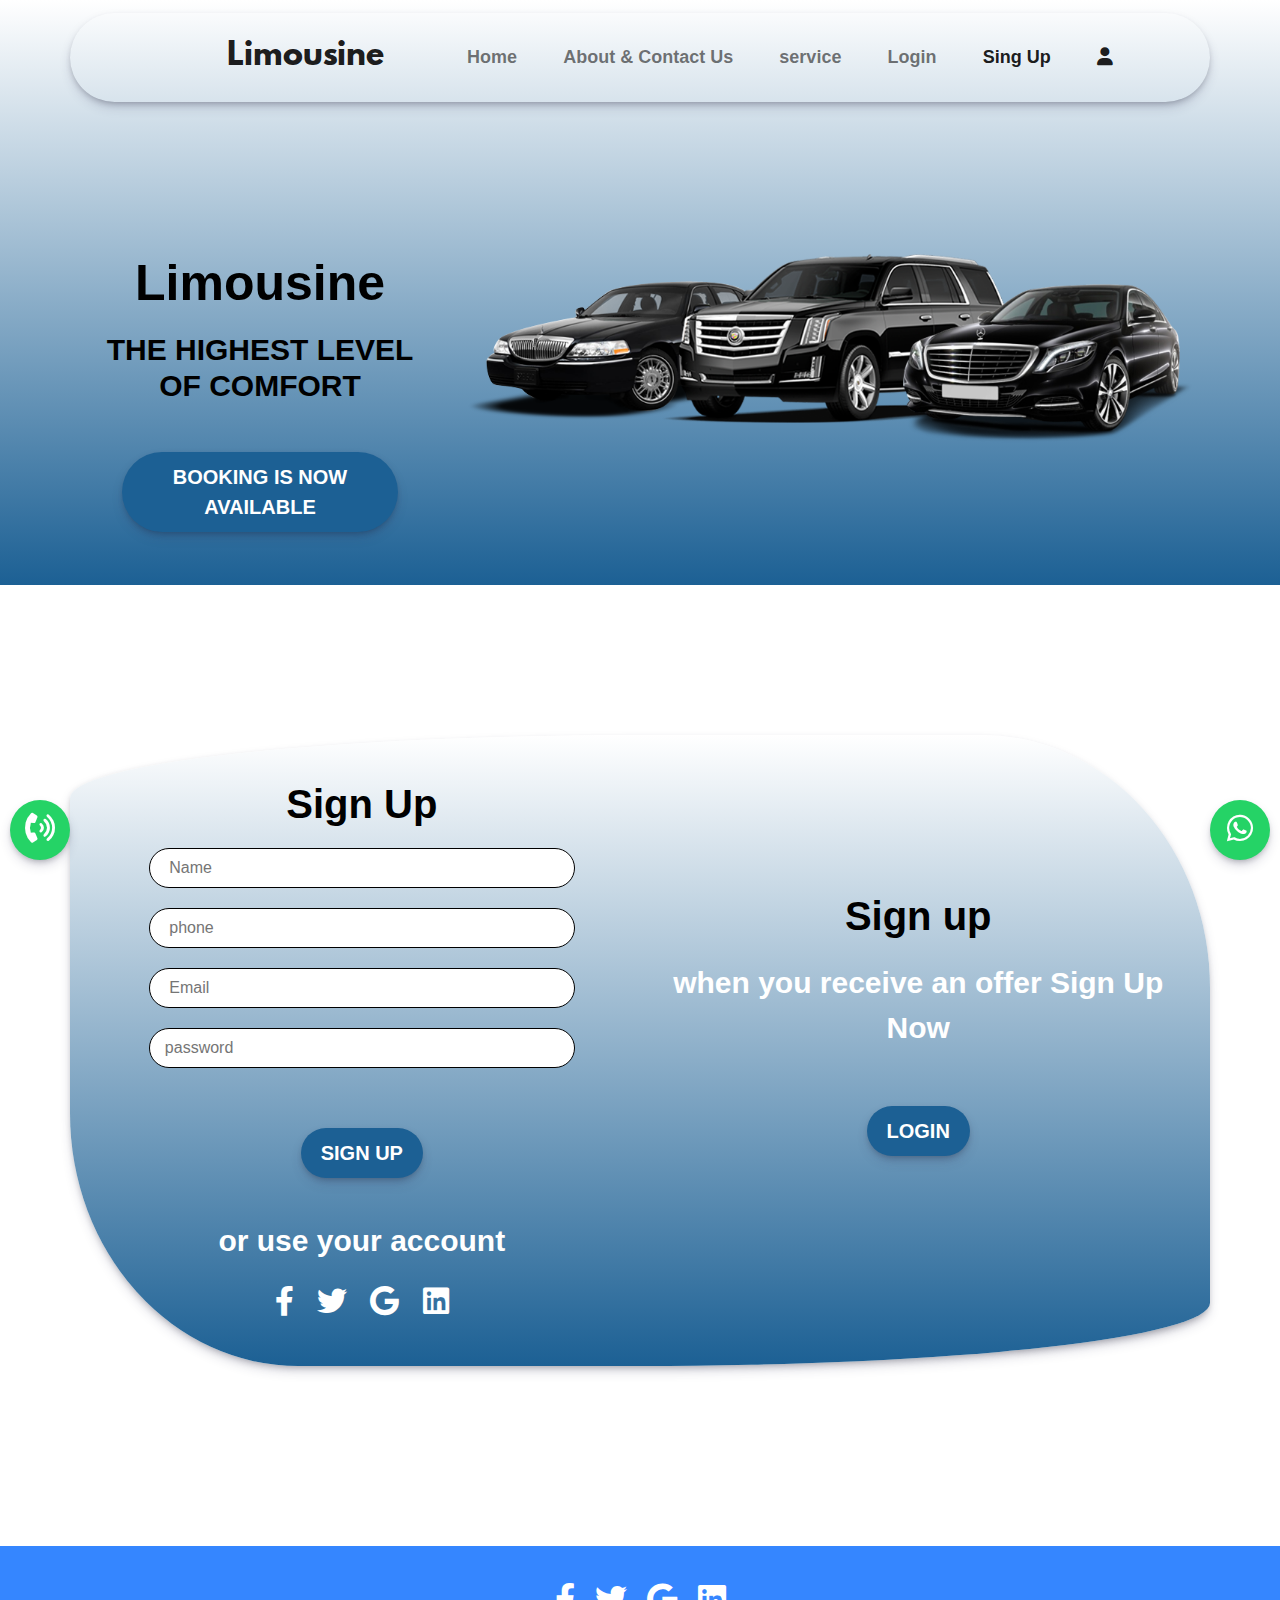
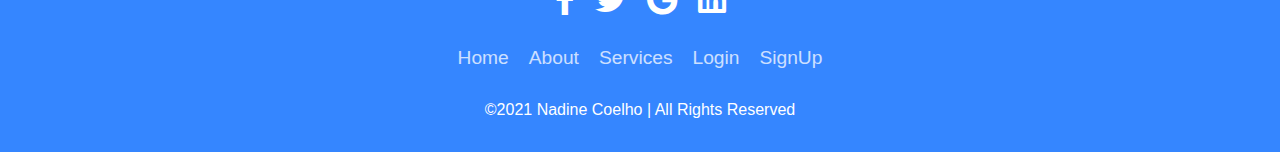
<file: signUp.html>
<!DOCTYPE html>
<html lang="en">
<head>
    <meta charset="UTF-8">
    <meta http-equiv="X-UA-Compatible" content="IE=edge">
    <meta name="viewport" content="width=device-width, initial-scale=1.0">
    <link rel="stylesheet" href="css/bootstrap.css">
    <link rel="stylesheet" href="css/all.css">
    <link rel="stylesheet" href="css/style.css">
    <title> Limousine</title>
</head>
<body class="loginBody">
  <header>
       <div class="header container-fluid">
      <!-- start nav -->
      <nav class="navbar navbar-expand-lg navbar-light bg-light container">
          <a class="navbar-brand log" href="index.html">Limousine</a>
          <button class="navbar-toggler" type="button" data-bs-toggle="collapse" data-bs-target="#mob-navbar" aria-label="Toggle">
            <span class="navbar-toggler-icon"></span>
          </button>
          <div class="collapse navbar-collapse" id="mob-navbar">
            <ul class="navbar-nav mb-2 mb-lg-0 mx-auto">
              <li class="nav-item">
                <a class="nav-link " aria-current="page" href="index.html">Home</a>
              </li>
              <li class="nav-item">
                <a class="nav-link" href="About.html">About & Contact Us</a>
              </li>
              <li class="nav-item">
                <a class="nav-link" href="Services.html">service</a>
              </li>
                  <li class="nav-item">
                  <a class="nav-link" href="login.html">Login</a>
                </li>
  
               <li class="nav-item">
                  <a class="nav-link active" href="signUp.html">Sing Up</a>
              </li>
                  <li class="nav-item">
                <a class="nav-link active"  href="#"><i class="fa-solid fa-user"></i></a>
                 
              </li>
            </ul>
            <!-- Icon dropdown -->

      </nav>
       
      <div class="spaesHundred">

      </div>

       <div class="container">
        <div class="card">
          <div class="row">
           <div class="col-lg-4 col-md-12">
        <h1  class="part2Headerp">
         <span>Limousine</span>
        </h1>
     <h2 class="part2Headerp2">
     THE HIGHEST LEVEL OF COMFORT
     </h2>
   <button class="button button-wiggle">
    <Booking href="Services.html">Booking is now available</a> 
    </button>
           </div>
           <div class="col-lg-8 col-md-12 col-sm-12 col-xs-12 headerimag">
               <img src="images/fleet-vehicles.png" alt="car">
           </div>
          </div>
        </div>
      </div>
    </div>
  </header>

    <!-- call whatspp button -->

<span class="iconPhone"><a href="tel:00201115852009"><i class="fas fa-phone-volume"></i></a></span>
     <!--end call  -->
     <!-- whatspp -->
<a href="https://api.whatsapp.com/send?phone=00201115852009&text=
Hola%21%20Quisiera%20m%C3%A1s%20informaci%C3%B3n%20sobre%20Varela%202." class="float" target="_blank">
        <i class="fa-brands fa-whatsapp"></i>
      </a>
    <!-- end call whatspp button -->

  <div class="spaesHundred">

  </div>


<main>
  <div class="container signUp-signIn">
    <div class="row">
      <div class="col-lg-6 col-md-6 col-sm-12 col-xs-12 ">
        <h2>Sign Up</h2>
        <form>
          <input type="text" placeholder=" Name" class="contact-form-txt" required/>
          <input type="text" placeholder=" phone" class="contact-form-txt" required/>
          <input type="email" placeholder=" Email" class="contact-form-txt" required/>
          <input type="password" placeholder="password" class="contact-form-txt" required/>
          <input type="submit" name="signUp" value="Sign Up" class="button-wiggle button">
        </form>
        <div class="prgLogin">
          <p>
            or use your account 
          </p>
        </div>
        <div class="socialIcon">
            <a href="#!" class="text-reset"><i class="fab fa-facebook-f"></i></a>
            <a href="#!" class="text-reset"> <i class="fab fa-twitter"></i></a>
            <a href="#!" class="text-reset"><i class="fab fa-google"></i></a>
            <a href="#!" class="text-reset"> <i class="fab fa-linkedin"></i></a>
          </p>
        </div>
      </div>
    <div class="col-lg-6 col-md-6 col-sm-12 col-xs-12 signUp-signIn-prg">
      <h2>
        Sign up
      </h2>
      <P>
        when you receive an offer Sign Up Now
      </P>
      <button class="button-wiggle button" ><a href="login.html">login</a></button>
    </div>

  
   </div>
   </div>
 </div>
</main>

<div class="spaes">

</div>

<div class="spaesHundred">

</div>

<footer class="footer">
  <div class="waves">
    <div class="wave" id="wave1"></div>
    <div class="wave" id="wave2"></div>
    <div class="wave" id="wave3"></div>
    <div class="wave" id="wave4"></div>
  </div>
  <ul class="social-icon">
    <li class="social-icon__item"><a class="social-icon__link" href="#">
      <i class="fab fa-facebook-f"></i>
      </a></li>
    <li class="social-icon__item"><a class="social-icon__link" href="#">
      <i class="fab fa-twitter"></i>
      </a></li>
    <li class="social-icon__item"><a class="social-icon__link" href="#">
      <i class="fab fa-google"></i>
    </a></li>
    <li class="social-icon__item"><a class="social-icon__link" href="#">
      <i class="fab fa-linkedin"></i>
      </a></li>
  </ul>
  <ul class="menu">
    <li class="menu__item"><a class="menu__link" href="index.html">Home</a></li>
    <li class="menu__item"><a class="menu__link" href="About.html">About</a></li>
    <li class="menu__item"><a class="menu__link" href="Services.html">Services</a></li>
    <li class="menu__item"><a class="menu__link" href="login.html">Login</a></li>
    <li class="menu__item"><a class="menu__link" href="signUp.html">SignUp</a></li>

  </ul>
  <p>&copy;2021 Nadine Coelho | All Rights Reserved</p>
</footer>

<script src="js/bootstrap.js"></script>
<script src="js/script.js"></script>
</body>
</html>
</file>
<file: css/style.css>
@font-face {
  font-family:Arizonia;
  src: url(Arizonia-Regular.ttf);
}

@font-face {
  font-family:Tangerine;
  src: url(Tangerine-Bold.ttf);
}

@font-face {
  font-family:leaguespartan;
  src: url(leaguespartan-bold.ttf);
}

@font-face{
    font-family:AlexBrush;
    src: url(AlexBrush-Regular.ttf);
}

@font-face{
    font-family:COOPBL;
    src: url(COOPBL.ttf);
}

@font-face{
    font-family:Poppins;
    src: url(Poppins-Black.ttf);
}






body{
    padding: 0;
    margin: 0;
    font-family: sans-serif;
    box-sizing: border-box;
    text-align: center;
  

}


.header{
    width: 100%;
      background:linear-gradient(#fff, #1c6094);
      padding: 1%;
}



nav{
  border-radius: 50px;
  width: 100%;
  box-shadow: rgba(50, 50, 93, 0.25) 0px 6px 12px -2px, rgba(0, 0, 0, 0.3) 0px 3px 7px -3px;

}
.navbar ul {
    font-size: 18px;
    font-weight: bolder;
    width:100%;
    margin-left:10%;
}

#mob-navbar {
    margin-left:1%;
}

.bg-light{
    background:transparent !important;
}

.dropdown-menu{
 background: #73B6EA;
 border-radius:.3rem !important;
}

.log{
    width: 20%;
    margin-left: 10%;
    font-weight: bolder;
    font-size: 30px;
    font-family:leaguespartan;

}


nav ul li{
    padding:2%;
}







@media (max-width:1000px){
    .log > img{
        width:100% !important;
    }
    body{
        text-align: center;
        justify-content: center;
        justify-items: center;
    }
    .float{
        padding:1%!important;
    }
    .iconPhone
    {
        padding: 4em !important;
    }
    .pickUpDataTime input
    {
        margin:2%;
        text-align: center;
        
    }
    .selectYourCar .row .card{
       padding: 2%;
    }
    
   

}



.loginfac{
    font-weight: bolder;
    font-size: 25px;
}



.part2Headerp{
    color: #000;
    font-size:60px;
    font-family:AlexBrush;
    font-weight: bolder;
}

.part2Headerp span{
    color: #000;
    font-size:50px;
    font-family:sans-serif;
    font-weight: bolder;
}


.part2Headerp2{
    color: #000;
    font-size:30px;
    font-family: sans-serif;
    font-weight: bolder;
}

.buttn{
    border:2px solid #fff;
    background-color: #fff;
}

.part2ImgHaede button{
    margin-left: 10% ;
}

@media only screen and (max-width: 1100px) {
    .headerimag img {
    margin-top: 10%;
    }
  }
.callWhatspp{
    width: 100%;
    position: fixed;
}

.iconPhone {
	position:fixed;
	width:60px;
	height:60px;
	bottom:40px;
	left:10px;
	background-color:#25d366;
	color:#FFF;
	border-radius:50px;
	text-align:center;
    box-shadow: rgba(50, 50, 93, 0.25) 0px 6px 12px -2px, rgba(0, 0, 0, 0.3) 0px 3px 7px -3px;
    font-size:30px;
    z-index:100;
    padding: .45% !important;
  }

.float{
	position:fixed;
	width:60px;
	height:60px;
	bottom:40px;
	right:10px;
	background-color:#25d366;
	color:#FFF;
	border-radius:50px;
	text-align:center;
     font-size:30px;
     box-shadow: rgba(50, 50, 93, 0.25) 0px 6px 12px -2px, rgba(0, 0, 0, 0.3) 0px 3px 7px -3px;
     z-index:100;
    padding: 0.2em !important;
}


/* card2 */



.titleCardMianOne h1{
    font-weight: bolder;
    font-size:40px;
    font-family:COOPBL;
}

.cardTwoMain{
    border-radius: 20px !important;
    box-shadow: rgba(50, 50, 93, 0.25) 0px 6px 12px -2px, rgba(0, 0, 0, 0.3) 0px 3px 7px -3px;
    margin: 2%;
    position: relative;
    overflow: hidden;
    transition: 0.5s;
}
.circleCardTwoMain{
  position: relative;
  width: 100%;
  padding: 20px;
  display: flex;
  justify-content: center;
  align-items: center;
  flex-wrap: wrap;  
}
.circleCardTwoMain .card{
  position: relative;
  width: 300px;
  height:420px;
  background: #fff;
  margin: 20px;
  border-radius:20px;
  overflow: hidden;
  box-shadow: rgba(50, 50, 93, 0.25) 0px 6px 12px -2px, rgba(0, 0, 0, 0.3) 0px 3px 7px -3px;
  transition: 0.5s;
}


.circleCardTwoMain .card .circle
{

    position: relative;
    width: 100%;
    height: 100%;
    background: #1c6094;
    clip-path:circle(160px at center 0);
    text-align: center;
}
.circleCardTwoMain .card .circle h2
{
    color: #fff;
    font-size:4.5em;
    padding: 40px 0;

}

.circleCardTwoMain .card .content p
{
   padding:1%;
  color: #666;
  margin: 1%;
}

.circleCardTwoMain:hover .card
{
    filter:blur(20px);
    transform: scale(0.9);
    opacity: 0.5 ;
}

.circleCardTwoMain .card:hover
{
    filter: blur(0px);
    transform: scale(1.1);
    opacity: 1;
}



 
/* end card2 */

/*card3  */

.cardThereMain p{
 font-size: 20px;
 font-weight: bolder;
}

.cardThereMain h2{
 font-size: 30px;
 font-weight: bolder;
 color: #1c6094;
}

.cardThereMain img{
   width: 100%;
}



.cardThereMainAirport{
  width:100%;
  box-shadow: rgba(50, 50, 93, 0.25) 0px 6px 12px -2px, rgba(0, 0, 0, 0.3) 0px 3px 7px -3px;
  border-radius:50px;
}



.cardThereMainCorporate{
  width:100%;
  box-shadow: rgba(50, 50, 93, 0.25) 0px 6px 12px -2px, rgba(0, 0, 0, 0.3) 0px 3px 7px -3px;
  border-radius:50px;
}

/*end card3  */

/* card5*/
.cardFvieMapAndForm
{
    display: grid;
    align-items: center;   
}
.contact-in
{
width: 80%;
margin: auto;
display: flex;
flex-wrap: wrap;
padding: 10px;
border-radius: 10px;
box-shadow: rgba(50, 50, 93, 0.25) 0px 6px 12px -2px, rgba(0, 0, 0, 0.3) 0px 3px 7px -3px;
}

.contact-map 
{
    width:100%;
    height: auto;
    flex: 50%;
}

.map
{
    width:100% !important;
    height:100% !important;
}

.contact-form
{
    width:100%;
    height: auto;
    flex: 50%;
    text-align: center;
}

.contact-form-txt
{
    width: 80%;
    height: 40px;
    color: #000;
    border: 1px solid;
    border-radius: 50px;
    outline: none;
    margin-bottom:20px;
    padding: 15px;

}
.contact-form h2
{
   padding: 3%;
   font-family:COOPBL;
   font-size: 20px;
}

.contact-form-txtarea
{
    width: 80%;
    height: 130px;
    color: #000;
    border: 1px solid;
    border-radius: 10px;
    outline: none;
    margin-bottom:20px;
    padding: 15px;
    
}

/* end card5*/





.button {
  position: relative;
  color:#fff;
  text-decoration: none;
  display: inline-block;
  text-transform: uppercase;
  letter-spacing:normal;
  border:none;
  border-radius: 1000px;
  padding: 10px 20px;
  box-shadow: rgba(50, 50, 93, 0.25) 0px 6px 12px -2px, rgba(0, 0, 0, 0.3) 0px 3px 7px -3px;
  margin: 40px;
  transition: .5s all ease-in-out;
  font-weight: bolder;
  font-size:20px;
  background-color: #1c6094;
}
.button:hover{
    cursor: pointer;
    background: white;
    color: #000;
    animation: none;
 animation-play-state: paused;
  }


.button-wiggle {
  animation: wiggle 4s 2s infinite;
}

@keyframes wiggle {
	5%,
	50% {
		transform: scale(1);
	}
	10% {
		transform: scale(0.9);
	}
	15% {
		transform: scale(1.15);
	}
	20% {
		transform: scale(1.15) rotate(-5deg);
	}
	25% {
		transform: scale(1.15) rotate(5deg);
	}
	30% {
		transform: scale(1.15) rotate(-3deg);
	}
	35% {
		transform: scale(1.15) rotate(2deg);
	}
	40% {
		transform: scale(1.15) rotate(0);
	}
}




/* start card 1*/



.card {
 background: transparent !important;
 border: none;
 text-align: center;
}
.card-footer{
    border: none;
    background: transparent !important;
}

/* end card1 */
.spaes{
    height: 30px;
}


.spaesHundred{
    height: 150px;
}
/* start card2 */


/* start card3 */

/* card 2 in main home */

#wrapper {
    margin-left: auto;
    margin-right: auto;
    text-align: center;
  }

#container {
    display: flex;
    flex-direction: column;
    float: left;
    justify-content: center;
    padding: 1em;
    width: 100%;
}

#wrapper h1 {
    animation: text-shadow 1.5s ease-in-out infinite;
    font-size: 5em;
    font-weight: 900;
    line-height: 1;
}

#wrapper h1:hover {
    animation-play-state: paused;
}

a {
    color: #000;
}

a:hover {
    text-decoration: none;
}

@keyframes text-shadow {
    0% {
        transform: translateY(0);
        text-shadow:
            0 0 0 #000,
            0 0 0 #000,
            0 0 0 #000,
            0 0 0 #000;
    }

    20% {
        transform: translateY(-1em);
        text-shadow:
            0 0.125em 0 #000,
            0 0.25em 0 #000,
            0 -0.125em 0 #000,
            0 -0.25em 0 #000;
    }

    40% {
        transform: translateY(0.5em);
        text-shadow:
            0 -0.0625em 0 #000,
            0 -0.125em 0 #000,
            0 0.0625em 0 #000,
            0 0.125em 0 #000;
    }

   60% {
        transform: translateY(-0.25em);
        text-shadow:
            0 0.03125em 0 #000,
            0 0.0625em 0 #000,
            0 -0.03125em 0 #000,
            0 -0.0625em 0 #000;
    }

    80% {
        transform: translateY(0);
        text-shadow:
            0 0 0 #000,
            0 0 0 #000,
            0 0 0 #000,
            0 0 0 #000;
    }
}

@media (prefers-reduced-motion: reduce) {
    * {
      animation: none !important;
      transition: none !important;
    }
}

/*end card 2 in main home  */

.cad3{
    text-align: center;
    font-size: 20px;

}
        a,
        a:hover,
        a:focus,
        a:active {
            text-decoration: none;
            outline: none;
        }

        a,
        a:active,
        a:focus {
            color: #333;
            text-decoration: none;
            transition-timing-function: ease-in-out;
            -ms-transition-timing-function: ease-in-out;
            -moz-transition-timing-function: ease-in-out;
            -webkit-transition-timing-function: ease-in-out;
            -o-transition-timing-function: ease-in-out;
            transition-duration: .2s;
            -ms-transition-duration: .2s;
            -moz-transition-duration: .2s;
            -webkit-transition-duration: .2s;
            -o-transition-duration: .2s;
        }

        ul {
            margin: 0;
            padding: 0;
            list-style: none;
        }
        img {
    max-width:100%;
    height: auto;
}
span, a, a:hover {
    display: inline-block;
    text-decoration: none;
    color: inherit;
}
.section-head {
  margin-bottom: 60px;
}
.section-head h4 {
  position: relative;
  padding:0;
  color:#1c6094;
  line-height: 1;
  letter-spacing:0.3px;
  font-size: 34px;
  font-weight: 700;
  text-align:center;
  text-transform:none;
  margin-bottom:30px;
}
.section-head h4:before {
  content: '';
  width: 60px;
  height: 3px;
  background: #6d767c;
  position: absolute;
  left: 0px;
  bottom: -10px;
  right:0;
  margin:0 auto;
}
.section-head h4 span {
  font-weight: 700;
  padding-bottom: 5px;
  color:#2f2f2f
}
p.service_text{
  color:#000 !important;
  font-size:25px;
  line-height:28px;
  text-align:center;
}
.section-head p, p.awesome_line{
  color:#000;
  font-size:28px;
  line-height:28px;
  text-align:center;
}

.extra-text {
    font-size:34px;
    font-weight: 700;
    color:#000;
    margin-bottom:30px;
    position:relative;
    text-transform: none;
}
.extra-text::before {
    content: '';
    width: 60px;
    height: 3px;
    background: #1c6094;
    position: absolute;
    left: 0px;
    bottom: -10px;
    right: 0;
    margin: 0 auto;
}
.extra-text span {
    font-weight: 700;
    color:#1c6094;
}
.item {
    background: #fff;
    text-align: center;
    padding: 30px 25px;
    -webkit-box-shadow:0 0px 25px rgba(0, 0, 0, 0.07);
    box-shadow:0 0px 25px rgba(0, 0, 0, 0.07);
    border-radius: 20px;
    border:5px solid rgba(0, 0, 0, 0.07);
    margin-bottom: 30px;
    -webkit-transition: all .5s ease 0;
    transition: all .5s ease 0;
    transition: all 0.5s ease 0s;
}
.item:hover{
    background:#1c6094;
    box-shadow:0 8px 20px 0px rgba(0, 0, 0, 0.2);
    -webkit-transition: all .5s ease 0;
    transition: all .5s ease 0;
    transition: all 0.5s ease 0s;
}
.item:hover .item, .item:hover span.icon{
    background:#fff;
    border-radius:10px;
    -webkit-transition: all .5s ease 0;
    transition: all .5s ease 0;
    transition: all 0.5s ease 0s;
}
.item:hover h6, .item:hover p{
    color:#fff;
    -webkit-transition: all .5s ease 0;
    transition: all .5s ease 0;
    transition: all 0.5s ease 0s;
}
.item .icon {
    font-size: 40px;
    margin-bottom:25px;
    color: #1c6094;
    width: 90px;
    height: 90px;
    line-height: 96px;
    border-radius: 50px;
}
.item .feature_box_col_one{
    background:rgba(247, 198, 5, 0.20);
    color:#1c6094;
}
.item .feature_box_col_two{
    background:rgba(255, 77, 28, 0.15);
    color:#1c6094;
}
.item .feature_box_col_three{
    background:rgba(0, 147, 38, 0.15);
    color:#1c6094;
}
.item .feature_box_col_four{
    background:rgba(0, 108, 255, 0.15);
    color:#1c6094;
}
.item .feature_box_col_five{
    background:rgba(146, 39, 255, 0.15);
    color:#1c6094;
}
.item .feature_box_col_six{
    background:rgba(23, 39, 246, 0.15);
    color:#1c6094;
}
.item p{
    font-size:24px;
    line-height:26px;
}
.item h6 {
    margin-bottom:30px;
    color:#000;
    font-weight: bolder;
    font-size: 20px;
}
.mission p {
    margin-bottom: 10px;
    font-size: 30px;
    line-height: 28px;
    font-weight: 500;
}
.mission i {
    display: inline-block;
    width: 50px;
    height: 50px;
    line-height: 50px;
    text-align: center;
    background: #1c6094;
    border-radius: 50%;
    color: #fff;
    font-size: 25px;
}
.mission .small-text {
    margin-left: 10px;
    font-size:px;
    color: #000;
}
.skills {
    padding-top:0px;
}
.skills .prog-item {
    margin-bottom: 25px;
}
.skills .prog-item:last-child {
    margin-bottom: 0;
}
.skills .prog-item p {
    font-weight: 500;
    font-size: 20px;
    margin-bottom: 10px;
}
.skills .prog-item .skills-progress {
    width: 100%;
    height: 10px;
    background: #e0e0e0;
    border-radius:20px;
    position: relative;
}
.skills .prog-item .skills-progress span {
    position: absolute;
    left: 0;
    top: 0;
    height: 100%;
    background:#1c6094;
    width: 10%;
    border-radius: 10px;
    -webkit-transition: all 1s;
    transition: all 1s;
}
.skills .prog-item .skills-progress span:after {
    content: attr(data-value);
    position: absolute;
    top: -5px;
    right: 0;
    font-size:18px;
    font-weight:600;
    color: #fff;
    background:rgba(0, 0, 0, 0.9);
    padding: 3px 7px;
    border-radius: 30px;
}
/* end card3 */

/* start footer */
.bg-dark{
    background-color: #000 !important;
    color: #fff !important;
}



/* end footer */


/* start about page */
/* start haeder about */
.haederAbout{
    background:linear-gradient(#1c6094, #fffdfd);
    width: 100%;
    background-size: cover;
}

.part2Headerp2about h2{
    color: #000;
    font-size:25px;
    text-align: center;
    padding: 1%;
    font-weight: bolder;
}

.part2Headerp2about h1{
    color: #000;
    font-size:70px;
    text-align: center;
    padding: 1%;
    font-family:Tangerine;
    font-weight: bolder;
}

.part2Headerp2about img{
   margin-top: 5%;
   padding:2%;
}

/* end haeder about */

/* card one main */
.cardOneMainAbout{
 width:100%;
 padding:1%;
 box-shadow: rgba(50, 50, 93, 0.25) 0px 6px 12px -2px, rgba(0, 0, 0, 0.3) 0px 3px 7px -3px;
 border-radius: 50% 20% / 10% 40% !important;
 border:none;
}
/* end card one */

/* end about page */

/* start login page */
.signUp-signIn
{
background:linear-gradient(#fff, #1c6094);
border-radius:50% 20% / 10% 40% ;
box-shadow: rgba(50, 50, 93, 0.25) 0px 6px 12px -2px, rgba(0, 0, 0, 0.3) 0px 3px 7px -3px;
color: #fff;
padding: 2%;
text-align: center;
font-weight: bolder;
}


@media only screen and (max-width: 600px) {
    .signUp-signIn{
        border-radius:50% 20% / 10% 40% ;
        width: 350px;
        margin-top: 20%;
    }
 
  }



.signUp-signIn h2
{
font-weight: bolder;
font-size: 40px;
margin-top: 20px;
margin-bottom: 20px;
color: #000;

}

.signUp-signIn-prg
{
    margin-top: 10%;
    font-size: 30px;
}

.prgLogin{
    font-size:30px;
}

.socialIcon{
  font-size: 30px;
  word-spacing:15px;

}

.socialIcon i:hover{
  color:rgba(66, 133, 244, 1) ;
}


/* end login*/


/* start services  page  */




 .pickUpDataTime input
{
    margin-top:0.5%;
    text-align: center;
    
}
.pickUpDataTime h2
{
    padding:1%;
    font-weight: bolder;
    font-size: 50px;
}

.pickUpDataTime label
{
    font-size: 25px;
    font-weight: bolder;
    margin: .5%;
    padding: .5%;
}

.pickupData
{
    border-radius:30px;
    box-shadow: rgba(50, 50, 93, 0.25) 0px 6px 12px -2px, rgba(0, 0, 0, 0.3) 0px 3px 7px -3px;
}
.fontTitle{
    font-weight: bolder;
    font-size: 40px;
}



.selectYourCar p
{
    font-size: 25px;
    font-weight: bolder;
}
.selectYourCar label
{
    font-size: 25px;
    font-weight: bolder;
}

.formMainServices{
    text-align: center;
    justify-content: center;
}

.inputTextServices
{
    width:fit-content;
    color: #000;
    border: 1px solid;
    border-radius: 50px;
    outline: none;
    margin-bottom:20px;
    padding: 15px;
    background-color: #fff;
}

.carShadow
{
    border-radius:30px;
     box-shadow: rgba(50, 50, 93, 0.25) 0px 6px 12px -2px, rgba(0, 0, 0, 0.3) 0px 3px 7px -3px;
}
.ToAirport{
    display:none;
}

.FromAirport{
  display: none;
}

.FromCity{
    display:none;
}

.wedding
{
    display: none;
}




/* end services page */



/* footer */

.footer {
    position: relative;
    width: 100%;
    background: #3586ff;
    min-height: 100px;
    padding: 20px 50px;
    display: flex;
    justify-content: center;
    align-items: center;
    flex-direction: column;
  }
  
  .social-icon,
  .menu {
    position: relative;
    display: flex;
    justify-content: center;
    align-items: center;
    margin: 10px 0;
    flex-wrap: wrap;
  }
  
  .social-icon__item,
  .menu__item {
    list-style: none;
  }
  
  .social-icon__link {
    font-size: 2rem;
    color: #fff;
    margin: 0 10px;
    display: inline-block;
    transition: 0.5s;
  }
  .social-icon__link:hover {
    transform: translateY(-10px);
  }
  
  .menu__link {
    font-size: 1.2rem;
    color: #fff;
    margin: 0 10px;
    display: inline-block;
    transition: 0.5s;
    text-decoration: none;
    opacity: 0.75;
    font-weight: 300;
  }
  
  .menu__link:hover {
    opacity: 1;
  }
  
  .footer p {
    color: #fff;
    margin: 15px 0 10px 0;
    font-size: 1rem;
    font-weight: 300;
  }
  
  .wave {
    position: absolute;
    top: -100px;
    left: 0;
    width: 100%;
    height: 100px;
    background: url("https://i.ibb.co/wQZVxxk/wave.png");
    background-size: 1000px 100px;
  }
  
  .wave#wave1 {
    z-index: 1000;
    opacity: 1;
    bottom: 0;
    animation: animateWaves 4s linear infinite;
  }
  
  .wave#wave2 {
    z-index: 999;
    opacity: 0.5;
    bottom: 10px;
    animation: animate 4s linear infinite !important;
  }
  
  .wave#wave3 {
    z-index: 1000;
    opacity: 0.2;
    bottom: 15px;
    animation: animateWaves 3s linear infinite;
  }
  
  .wave#wave4 {
    z-index: 999;
    opacity: 0.7;
    bottom: 20px;
    animation: animate 3s linear infinite;
  }
  
  @keyframes animateWaves {
    0% {
      background-position-x: 1000px;
    }
    100% {
      background-positon-x: 0px;
    }
  }
  
  @keyframes animate {
    0% {
      background-position-x: -1000px;
    }
    100% {
      background-positon-x: 0px;
    }
  }
</file>
